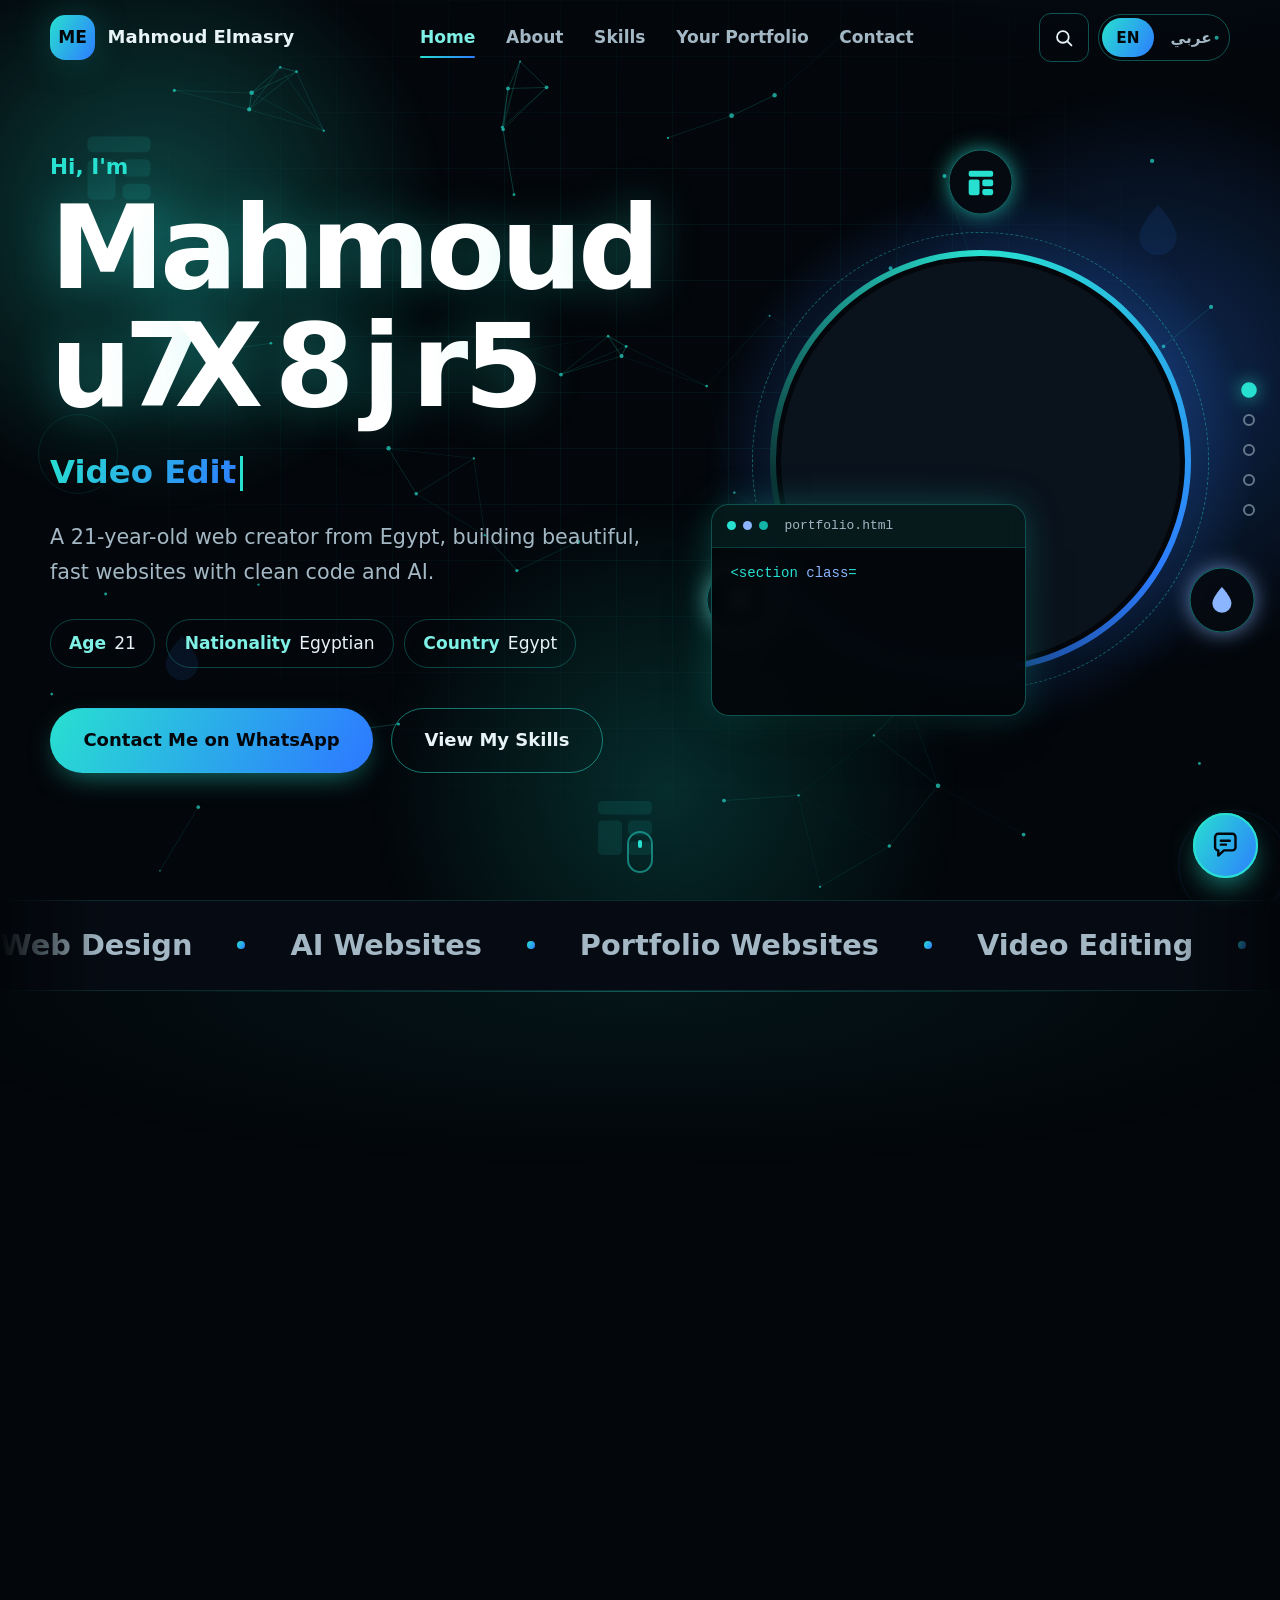
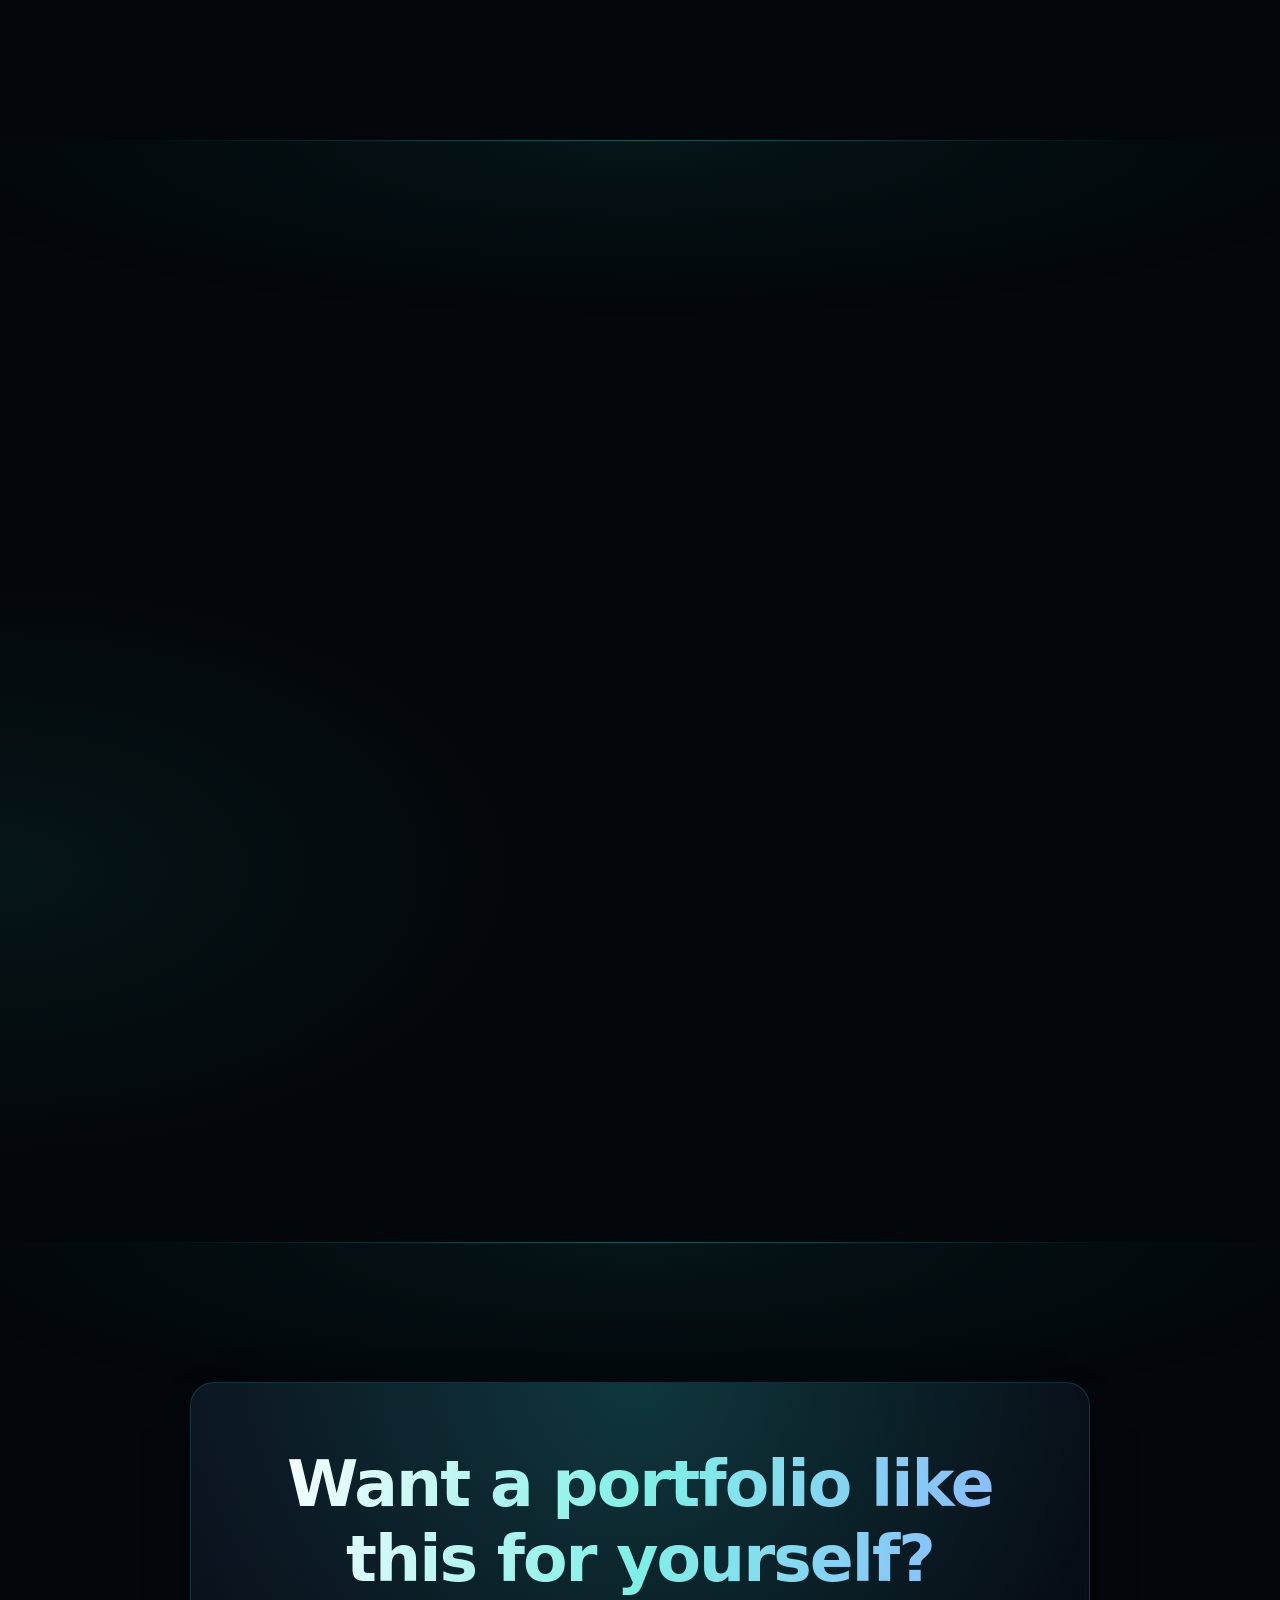
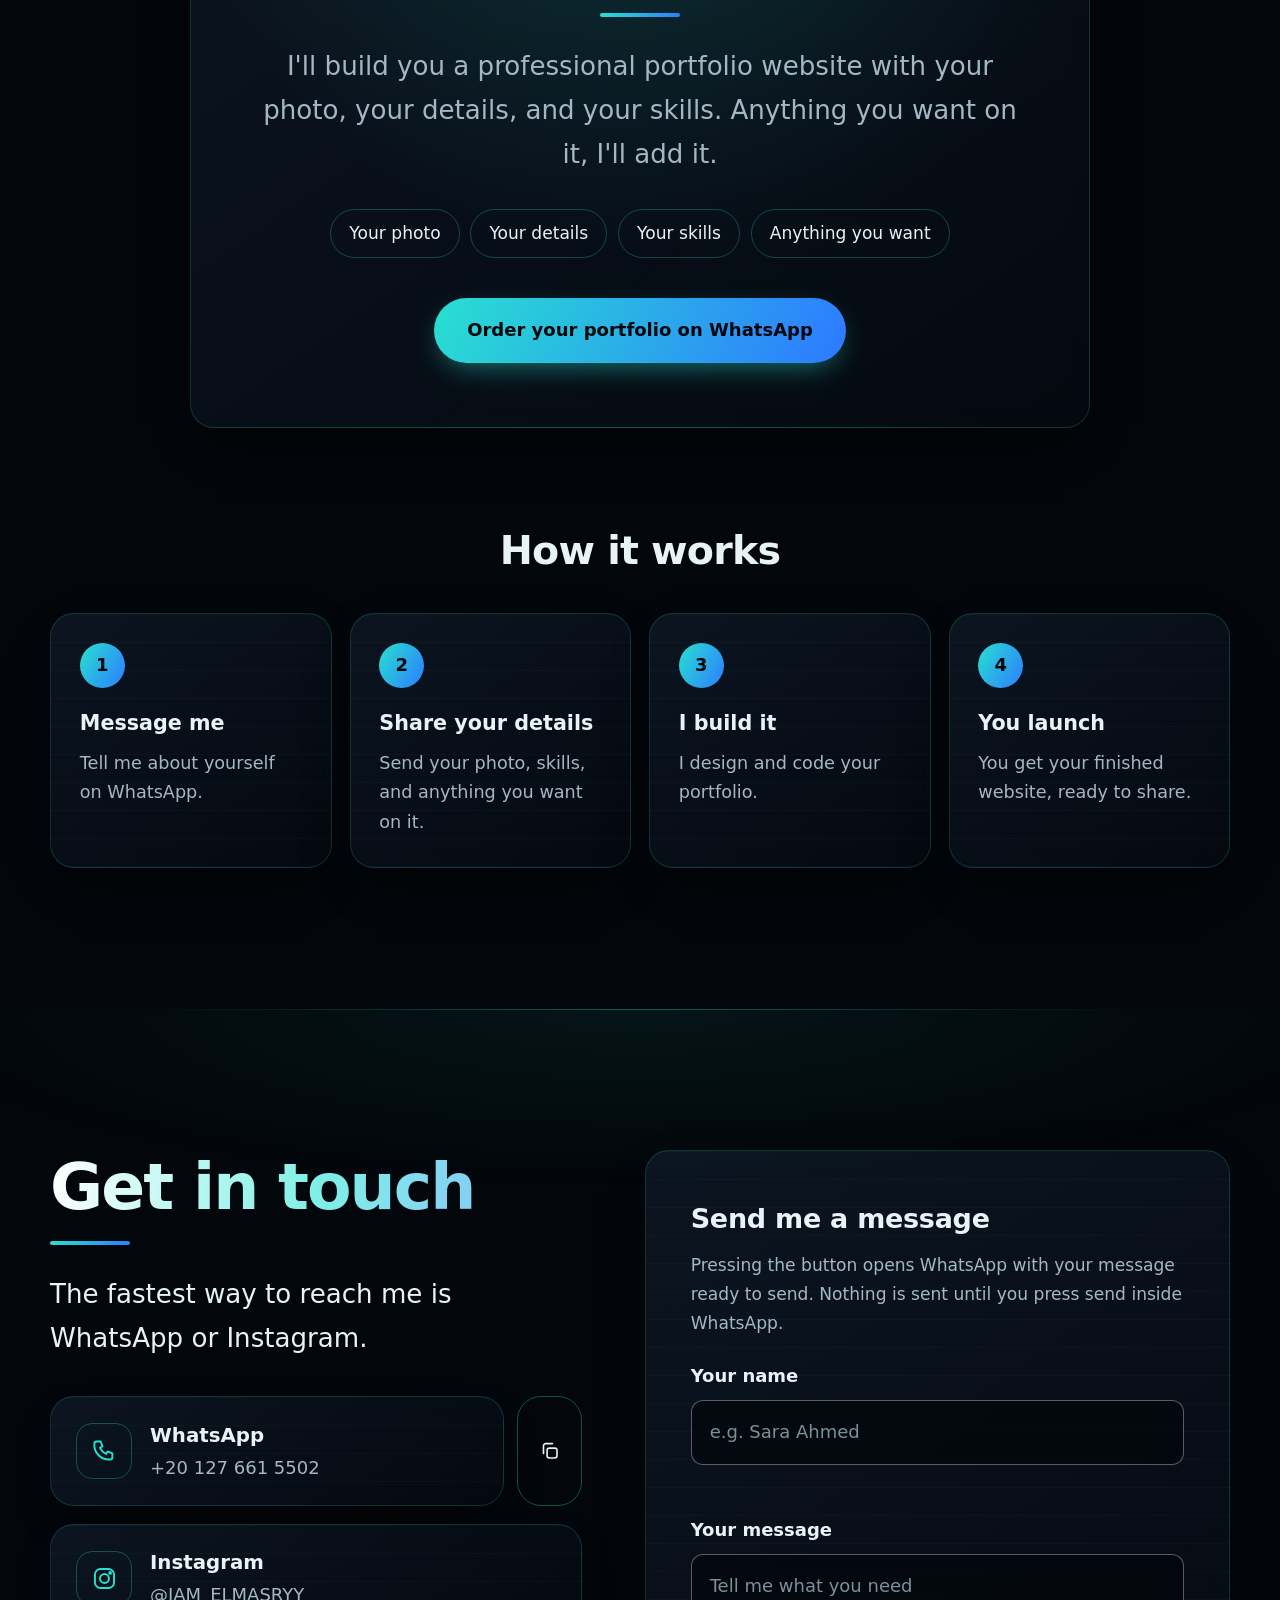
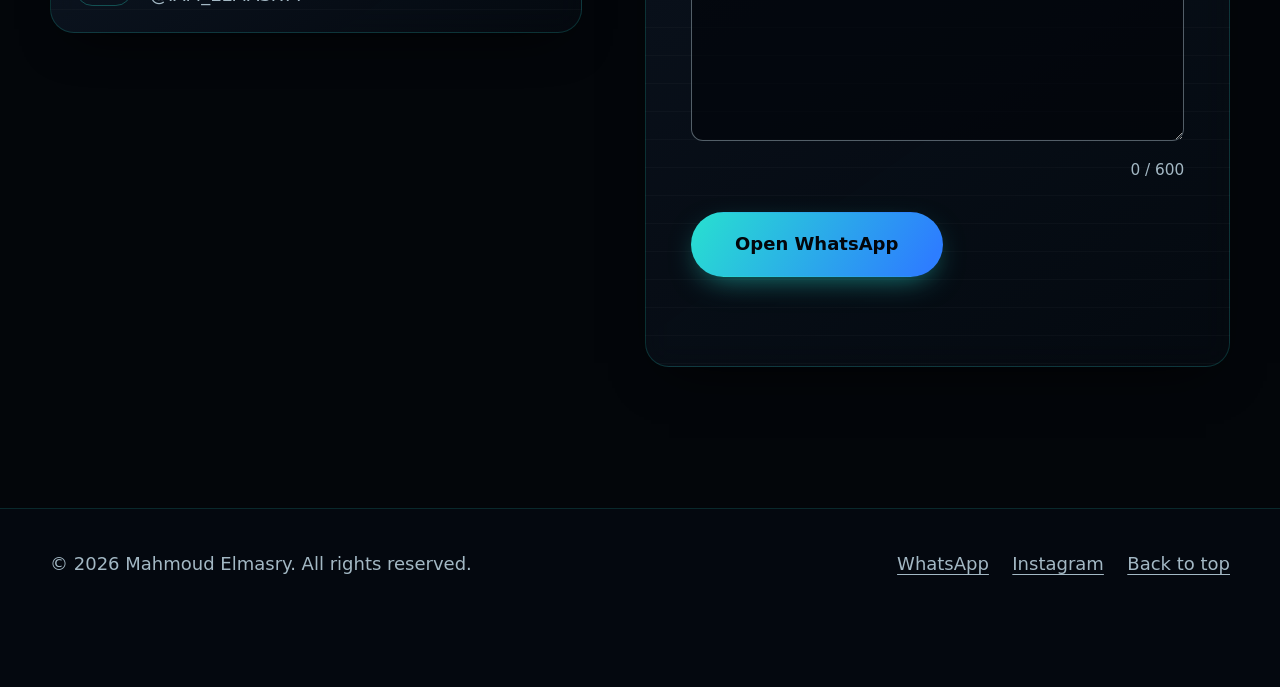
<file: index.html>
<!DOCTYPE html>
<html lang="en" dir="ltr">



<head>

  <meta name="google-site-verification" content="onakbs1eyTqIEJh24VBj9fTU-MQ0Ikkr8mBkpAYSVaM" />

  <!-- ============================================================
       HEAD: information for the browser and for link previews.
       Nothing here is shown on the page itself.
       ============================================================ -->
  <meta charset="UTF-8">
  <meta name="viewport" content="width=device-width, initial-scale=1">

  <title>Mahmoud Elmasry | Web Creator from Egypt</title>
  <meta name="description" content="Mahmoud Elmasry, 21, from Egypt. I build beautiful websites with HTML, CSS, JavaScript and AI, and I create professional portfolio websites for other people.">
  <meta name="theme-color" content="#03060a">

  <!-- Link preview (WhatsApp, Instagram, etc.). A preview IMAGE needs the site to be online first. -->
  <meta property="og:type" content="website">
  <meta property="og:title" content="Mahmoud Elmasry | Web Creator from Egypt">
  <meta property="og:description" content="I build beautiful websites and professional portfolio websites for other people.">
  <meta name="twitter:card" content="summary">

  <!-- Tiny built-in icon (so there is no missing favicon error) -->
  <link rel="icon" href="data:image/svg+xml,%3Csvg xmlns='http://www.w3.org/2000/svg' viewBox='0 0 64 64'%3E%3Crect width='64' height='64' rx='14' fill='%2303060a'/%3E%3Ctext x='32' y='43' font-size='30' text-anchor='middle' fill='%2328e0d0' font-family='Arial' font-weight='700'%3EME%3C/text%3E%3C/svg%3E">

  <link rel="stylesheet" href="style.css">

  <!-- If JavaScript is off, show everything normally instead of a blank page -->
  <noscript>
    <style>
      .reveal { opacity: 1 !important; translate: none !important; filter: none !important; }
      .loader { display: none !important; }
    </style>
  </noscript>
</head>

<body id="top">

  <!-- ============================================================
       SHAPE LIBRARY: the three icon shapes (structure, drop, bolt).
       They are drawn once here and reused with <use>. Shapes only, no letters.
       ============================================================ -->
  <svg width="0" height="0" style="position:absolute" aria-hidden="true" focusable="false">
    <!-- Structure: blocks of a page layout -->
    <symbol id="shape-structure" viewBox="0 0 48 48">
      <rect x="6" y="6" width="36" height="9" rx="3"/>
      <rect x="6" y="19" width="16" height="23" rx="3"/>
      <rect x="26" y="19" width="16" height="10" rx="3"/>
      <rect x="26" y="33" width="16" height="9" rx="3"/>
    </symbol>
    <!-- Drop: a drop of color -->
    <symbol id="shape-drop" viewBox="0 0 48 48">
      <path d="M24 5C24 5 10 20 10 29a14 14 0 0 0 28 0C38 20 24 5 24 5z"/>
    </symbol>
    <!-- Bolt: a spark of energy -->
    <symbol id="shape-bolt" viewBox="0 0 48 48">
      <path d="M27 4 12 27h10l-3 17 17-25H26z"/>
    </symbol>
  </svg>

  <!-- Skip link: lets keyboard users jump straight to the main content -->
  <a class="skip-link" href="#main" data-i18n="skip">Skip to main content</a>

  <!-- ============================================================
       PAGE LOADER (hidden by script.js)
       ============================================================ -->
  <div class="loader" id="loader" aria-hidden="true">
    <!-- Soft glowing light behind everything -->
    <span class="loader-glow lg1"></span>
    <span class="loader-glow lg2"></span>

    <div class="loader-mark">
      <!-- Glowing orb: two spinning rings, three shapes orbiting, and your initials -->
      <div class="loader-orb">
        <span class="loader-ring"></span>
        <span class="loader-ring loader-ring-2"></span>
        <div class="loader-orbit">
          <span class="lo lo1"><svg viewBox="0 0 48 48"><use href="#shape-structure"/></svg></span>
          <span class="lo lo2"><svg viewBox="0 0 48 48"><use href="#shape-drop"/></svg></span>
          <span class="lo lo3"><svg viewBox="0 0 48 48"><use href="#shape-bolt"/></svg></span>
        </div>
        <span class="loader-letters">R.</span>
      </div>
      <span class="loader-bar"><span class="loader-bar-fill"></span></span>
      <span class="loader-percent" id="loader-percent">0%</span>
    </div>
  </div>

  <!-- Top progress bar, custom cursor, floating background shapes -->
  <div class="scroll-progress" id="scroll-progress" aria-hidden="true"></div>
  <div class="cursor-ring" id="cursor-ring" aria-hidden="true"></div>
  <div class="cursor-dot" id="cursor-dot" aria-hidden="true"></div>

  <!-- Background shapes that drift at different speeds while you scroll (depth effect) -->
  <div class="bg-shapes" id="bg-shapes" aria-hidden="true">
    <span class="bg-shape" style="--depth:0.12; --x:6%;  --y:14%; --size:84px;  --d:0s"><svg viewBox="0 0 48 48"><use href="#shape-structure"/></svg></span>
    <span class="bg-shape" style="--depth:0.30; --x:88%; --y:22%; --size:64px;  --d:-3s"><svg viewBox="0 0 48 48"><use href="#shape-drop"/></svg></span>
    <span class="bg-shape" style="--depth:0.20; --x:78%; --y:62%; --size:96px;  --d:-6s"><svg viewBox="0 0 48 48"><use href="#shape-bolt"/></svg></span>
    <span class="bg-shape" style="--depth:0.40; --x:12%; --y:70%; --size:56px;  --d:-2s"><svg viewBox="0 0 48 48"><use href="#shape-drop"/></svg></span>
    <span class="bg-shape" style="--depth:0.16; --x:46%; --y:88%; --size:72px;  --d:-8s"><svg viewBox="0 0 48 48"><use href="#shape-structure"/></svg></span>
    <span class="bg-shape bg-ring" style="--depth:0.25; --x:92%; --y:90%; --size:110px; --d:-4s"></span>
    <span class="bg-shape bg-ring" style="--depth:0.10; --x:3%;  --y:46%; --size:80px;  --d:-7s"></span>
  </div>

  <!-- ============================================================
       HEADER: logo, menu, quick-menu button, language switch
       ============================================================ -->
  <header class="site-header" id="site-header">
    <nav class="nav container" data-i18n-attr="aria-label:aria.nav" aria-label="Main navigation">

      <a class="logo" href="#home" data-i18n-attr="aria-label:aria.logo" aria-label="Mahmoud Elmasry, go to top">
        <span class="logo-badge">ME</span>
        <span class="logo-text" data-i18n="hero.name">Mahmoud Elmasry</span>
      </a>

      <!-- Menu links (each href matches a section id below) -->
      <ul class="nav-menu" id="nav-menu">
        <li><a class="nav-link" href="#home" data-i18n="nav.home">Home</a></li>
        <li><a class="nav-link" href="#about" data-i18n="nav.about">About</a></li>
        <li><a class="nav-link" href="#skills" data-i18n="nav.skills">Skills</a></li>
        <li><a class="nav-link" href="#services" data-i18n="nav.services">Your Portfolio</a></li>
        <li><a class="nav-link" href="#contact" data-i18n="nav.contact">Contact</a></li>
      </ul>

      <div class="nav-actions">
        <!-- Quick menu (also opens with Ctrl+K or Cmd+K) -->
        <button class="icon-btn" id="palette-open" type="button" aria-haspopup="dialog"
                data-i18n-attr="aria-label:aria.palette" aria-label="Open quick menu">
          <svg viewBox="0 0 24 24" fill="none" stroke="currentColor" stroke-width="2" stroke-linecap="round" aria-hidden="true">
            <circle cx="11" cy="11" r="6.5"/><path d="M16 16l4.5 4.5"/>
          </svg>
        </button>

        <!-- Language switch: English or Arabic -->
        <div class="lang-switch" role="group" data-i18n-attr="aria-label:aria.lang" aria-label="Language">
          <button class="lang-btn is-active" type="button" data-lang="en" lang="en" aria-pressed="true">EN</button>
          <button class="lang-btn" type="button" data-lang="ar" lang="ar" aria-pressed="false">عربي</button>
        </div>

        <!-- Hamburger (mobile only) -->
        <button class="nav-toggle" id="nav-toggle" type="button"
                aria-expanded="false" aria-controls="nav-menu" aria-label="Open menu">
          <span class="nav-toggle-bar"></span>
          <span class="nav-toggle-bar"></span>
          <span class="nav-toggle-bar"></span>
        </button>
      </div>
    </nav>
  </header>

  <!-- Side dots: one dot per section (desktop only) -->
  <nav class="dots" id="dots" data-i18n-attr="aria-label:aria.dots" aria-label="Page sections">
    <ul>
      <li><a class="dot" href="#home"><span class="dot-label" data-i18n="nav.home">Home</span></a></li>
      <li><a class="dot" href="#about"><span class="dot-label" data-i18n="nav.about">About</span></a></li>
      <li><a class="dot" href="#skills"><span class="dot-label" data-i18n="nav.skills">Skills</span></a></li>
      <li><a class="dot" href="#services"><span class="dot-label" data-i18n="nav.services">Your Portfolio</span></a></li>
      <li><a class="dot" href="#contact"><span class="dot-label" data-i18n="nav.contact">Contact</span></a></li>
    </ul>
  </nav>

  <main id="main">

    <!-- ============================================================
         HERO: photo + name + intro + code window
         ============================================================ -->
    <section class="hero spot" id="home" aria-labelledby="hero-name">

      <div class="hero-bg" aria-hidden="true">
        <span class="blob blob-1"></span>
        <span class="blob blob-2"></span>
        <span class="blob blob-3"></span>
        <canvas class="hero-canvas" id="hero-canvas"></canvas>
      </div>

      <div class="container hero-grid">

        <!-- Text side -->
        <div class="hero-text">
          <p class="hero-hello reveal" data-i18n="hero.hello">Hi, I'm</p>
          <h1 class="hero-name" id="hero-name" data-i18n="hero.name">Mahmoud Elmasry</h1>

          <!-- Typing effect: the visible text is filled in by script.js -->
          <p class="hero-role reveal" style="--i:1">
            <span class="sr-only" data-i18n="hero.rolesSr">Video editor, AI website builder, web developer, portfolio designer.</span>
            <span aria-hidden="true"><span class="typing-text" id="typing-text">Video Editor</span><span class="typing-caret"></span></span>
          </p>

          <p class="hero-intro reveal" style="--i:2" data-i18n="hero.intro">
            A 21-year-old web creator from Egypt, building beautiful, fast websites with clean code and AI.
          </p>

          <ul class="hero-facts reveal" style="--i:3" data-i18n-attr="aria-label:aria.facts" aria-label="Quick facts">
            <li class="chip"><strong data-i18n="fact.age">Age</strong> <span>21</span></li>
            <li class="chip"><strong data-i18n="fact.nationality">Nationality</strong> <span data-i18n="fact.nationalityVal">Egyptian</span></li>
            <li class="chip"><strong data-i18n="fact.country">Country</strong> <span data-i18n="fact.countryVal">Egypt</span></li>
          </ul>

          <div class="hero-actions reveal" style="--i:4">
            <a class="btn btn-primary magnetic" data-wa data-wa-key="msg.default"
               href="https://wa.me/201276615502?text=Hi%20Mahmoud%2C%20I%20saw%20your%20portfolio."
               target="_blank" rel="noopener noreferrer">
              <span class="btn-label" data-i18n="hero.ctaWhatsApp">Contact Me on WhatsApp</span>
            </a>
            <a class="btn btn-ghost magnetic" href="#skills">
              <span class="btn-label" data-i18n="hero.ctaSkills">View My Skills</span>
            </a>
          </div>
        </div>

        <!-- Photo side -->
        <div class="hero-photo reveal" style="--i:2">
          <div class="photo-tilt" id="photo-tilt">
            <div class="photo-glow" aria-hidden="true"></div>

            <!-- Three icon shapes orbit around the photo (shapes only, no letters) -->
            <div class="orbit" aria-hidden="true">
              <span class="orbit-item o1"><svg class="orbit-shape" viewBox="0 0 48 48"><use href="#shape-structure"/></svg></span>
              <span class="orbit-item o2"><svg class="orbit-shape" viewBox="0 0 48 48"><use href="#shape-drop"/></svg></span>
              <span class="orbit-item o3"><svg class="orbit-shape" viewBox="0 0 48 48"><use href="#shape-bolt"/></svg></span>
            </div>

            <div class="photo-frame" id="photo-frame">
              <!-- Put your picture in this folder and name it photo.jpg.
                   If it is missing, onerror shows the "ME" placeholder. -->
              <img class="photo-img" id="profile-photo"
                   src="photo.jpg" alt="Portrait of Mahmoud Elmasry" data-i18n-attr="alt:photo.alt"
                   width="480" height="480" loading="eager" decoding="async"
                   onerror="this.closest('.photo-frame').classList.add('photo-missing')">
              <div class="photo-fallback" aria-hidden="true"><span>ME</span></div>
            </div>
          </div>

          <!-- Decorative code window: script.js types code, then the preview appears -->
          <div class="code-window" aria-hidden="true">
            <div class="code-bar">
              <span class="cb-dot"></span><span class="cb-dot"></span><span class="cb-dot"></span>
              <span class="code-file">portfolio.html</span>
            </div>
            <pre class="code-pre"><code id="code-typing">&lt;section class="hero"&gt;
  &lt;h1&gt;Hello, world&lt;/h1&gt;
&lt;/section&gt;</code></pre>
            <div class="code-preview" id="code-preview">
              <span class="pv-avatar"></span>
              <span class="pv-lines"><span class="pv-line pv-l1"></span><span class="pv-line pv-l2"></span></span>
              <span class="pv-btn"></span>
            </div>
          </div>
        </div>

      </div>

      <a class="scroll-hint" href="#about" data-i18n-attr="aria-label:aria.scrollHint" aria-label="Scroll to the About section">
        <span class="scroll-hint-dot"></span>
      </a>
    </section>

    <!-- ============================================================
         MARQUEE: endlessly scrolling keywords
         ============================================================ -->
    <section class="marquee" data-i18n-attr="aria-label:aria.marquee" aria-label="Skill keywords">
      <div class="marquee-track">
        <ul class="marquee-group">
          <li data-i18n="mq.1">Web Design</li><li data-i18n="mq.2">AI Websites</li><li data-i18n="mq.3">Portfolio Websites</li><li data-i18n="mq.4">Video Editing</li><li data-i18n="mq.5">Clean Code</li><li data-i18n="mq.6">English</li>
        </ul>
        <!-- Exact copy so the loop looks seamless (hidden from screen readers) -->
        <ul class="marquee-group" aria-hidden="true">
          <li data-i18n="mq.1">Web Design</li><li data-i18n="mq.2">AI Websites</li><li data-i18n="mq.3">Portfolio Websites</li><li data-i18n="mq.4">Video Editing</li><li data-i18n="mq.5">Clean Code</li><li data-i18n="mq.6">English</li>
        </ul>
      </div>
    </section>

    <!-- ============================================================
         ABOUT
         ============================================================ -->
    <section class="section" id="about" aria-labelledby="about-title">
      <div class="container about-grid">

        <div class="about-copy">
          <h2 class="section-title reveal" id="about-title" data-i18n="about.title">About me</h2>
          <p class="lead reveal" style="--i:1" data-i18n="about.lead">
            I'm Mahmoud, a 21-year-old web creator from Egypt. I combine clean HTML, CSS, and JavaScript with AI tools to build websites that look polished and feel alive.
          </p>
          <p class="reveal" style="--i:2" data-i18n="about.p2">
            I also edit videos, and I help other people launch a personal portfolio website of their own.
          </p>
        </div>

        <div class="about-side">
          <div class="stats">
            <div class="stat glass reveal" style="--i:1">
              <span class="stat-number" data-count="21">21</span>
              <span class="stat-label" data-i18n="about.years">Years old</span>
            </div>
            <div class="stat glass reveal" style="--i:2">
              <span class="stat-number" data-count="5">5</span>
              <span class="stat-label" data-i18n="about.skillsCount">Core skills</span>
            </div>
          </div>

          <dl class="facts glass reveal" style="--i:3">
            <div class="fact"><dt data-i18n="fact.name">Name</dt><dd data-i18n="hero.name">Mahmoud Elmasry</dd></div>
            <div class="fact"><dt data-i18n="fact.age">Age</dt><dd>21</dd></div>
            <div class="fact"><dt data-i18n="fact.country">Country</dt><dd data-i18n="fact.countryVal">Egypt</dd></div>
            <div class="fact"><dt data-i18n="fact.languages">Languages</dt><dd data-i18n="fact.languagesVal">Arabic, English</dd></div>
          </dl>
        </div>

      </div>
    </section>

    <!-- ============================================================
         SKILLS: 5 cards in a bento grid
         ============================================================ -->
    <section class="section" id="skills" aria-labelledby="skills-title">
      <div class="container">
        <h2 class="section-title reveal" id="skills-title" data-i18n="skills.title">What I can do</h2>

        <ul class="skills-grid">

          <li class="skill-card glass tilt spot reveal skill-feature" style="--i:0">
            <span class="card-glare" aria-hidden="true"></span>
            <span class="skill-icon" aria-hidden="true">
              <svg viewBox="0 0 24 24" fill="none" stroke="currentColor" stroke-width="1.7" stroke-linecap="round" stroke-linejoin="round">
                <rect x="3" y="4" width="18" height="14" rx="2.5"/><path d="M3 8.5h18"/>
                <path d="M12 11.2l.9 1.9 1.9.9-1.9.9-.9 1.9-.9-1.9-1.9-.9 1.9-.9z"/>
              </svg>
            </span>
            <h3 data-i18n="s1.title">Visually beautiful websites with AI</h3>
            <p data-i18n="s1.text">I use AI tools to design and build websites that look modern, feel smooth, and work on every screen.</p>
          </li>

          <li class="skill-card glass tilt spot reveal" style="--i:1">
            <span class="card-glare" aria-hidden="true"></span>
            <span class="skill-icon" aria-hidden="true">
              <svg viewBox="0 0 24 24" fill="none" stroke="currentColor" stroke-width="1.7" stroke-linecap="round" stroke-linejoin="round">
                <path d="M8 7l-5 5 5 5"/><path d="M16 7l5 5-5 5"/><path d="M13.5 5l-3 14"/>
              </svg>
            </span>
            <h3 data-i18n="s2.title">HTML, CSS &amp; JavaScript</h3>
            <p data-i18n="s2.text">Clean, readable code for layouts, animations, and interactive features.</p>
          </li>

          <li class="skill-card glass tilt spot reveal" style="--i:2">
            <span class="card-glare" aria-hidden="true"></span>
            <span class="skill-icon" aria-hidden="true">
              <svg viewBox="0 0 24 24" fill="none" stroke="currentColor" stroke-width="1.7" stroke-linecap="round" stroke-linejoin="round">
                <rect x="3" y="3.5" width="18" height="17" rx="2.5"/><circle cx="12" cy="10" r="2.6"/>
                <path d="M6.8 18c.9-2.4 2.8-3.6 5.2-3.6s4.3 1.2 5.2 3.6"/>
              </svg>
            </span>
            <h3 data-i18n="s3.title">Portfolio websites for other people</h3>
            <p data-i18n="s3.text">I build a personal portfolio website that shows you off, tailored to your skills and style.</p>
          </li>

          <li class="skill-card glass tilt spot reveal" style="--i:3">
            <span class="card-glare" aria-hidden="true"></span>
            <span class="skill-icon" aria-hidden="true">
              <svg viewBox="0 0 24 24" fill="none" stroke="currentColor" stroke-width="1.7" stroke-linecap="round" stroke-linejoin="round">
                <rect x="3" y="4" width="18" height="16" rx="2.5"/><path d="M7.5 4v16M16.5 4v16"/>
                <path d="M3 9h4.5M3 15h4.5M16.5 9H21M16.5 15H21"/>
              </svg>
            </span>
            <h3 data-i18n="s4.title">Video editing</h3>
            <p data-i18n="s4.text">Intermediate level. I cut and shape clips into clear, good-looking videos.</p>
          </li>

          <li class="skill-card glass tilt spot reveal" style="--i:4">
            <span class="card-glare" aria-hidden="true"></span>
            <span class="skill-icon" aria-hidden="true">
              <svg viewBox="0 0 24 24" fill="none" stroke="currentColor" stroke-width="1.7" stroke-linecap="round" stroke-linejoin="round">
                <path d="M4 5.5A2.5 2.5 0 0 1 6.5 3h11A2.5 2.5 0 0 1 20 5.5v8a2.5 2.5 0 0 1-2.5 2.5H11l-4.5 4v-4h0A2.5 2.5 0 0 1 4 13.5z"/>
                <path d="M8.5 8.5h7M8.5 11.5h4"/>
              </svg>
            </span>
            <h3 data-i18n="s5.title">Fluent, confident English</h3>
            <p data-i18n="s5.text">I speak English clearly and confidently, so working together is easy.</p>
          </li>

        </ul>
      </div>
    </section>

    <!-- ============================================================
         SERVICES: the portfolio I build for other people + how it works
         ============================================================ -->
    <section class="section" id="services" aria-labelledby="services-title">
      <div class="container">

        <div class="services-box glass spot reveal">
          <h2 class="section-title" id="services-title" data-i18n="svc.title">Want a portfolio like this for yourself?</h2>
          <p class="lead" data-i18n="svc.lead">I'll build you a professional portfolio website with your photo, your details, and your skills. Anything you want on it, I'll add it.</p>

          <ul class="services-list">
            <li class="chip" data-i18n="svc.c1">Your photo</li>
            <li class="chip" data-i18n="svc.c2">Your details</li>
            <li class="chip" data-i18n="svc.c3">Your skills</li>
            <li class="chip" data-i18n="svc.c4">Anything you want</li>
          </ul>

          <a class="btn btn-primary magnetic" data-wa data-wa-key="msg.order"
             href="https://wa.me/201276615502?text=Hi%20Mahmoud%2C%20I'd%20like%20a%20portfolio%20website%20like%20yours."
             target="_blank" rel="noopener noreferrer">
            <span class="btn-label" data-i18n="svc.cta">Order your portfolio on WhatsApp</span>
          </a>
        </div>

        <!-- How it works: a real sequence, so numbers make sense here -->
        <h3 class="steps-title reveal" data-i18n="steps.title">How it works</h3>
        <ol class="steps">
          <li class="step glass reveal" style="--i:0">
            <span class="step-num" aria-hidden="true">1</span>
            <h4 data-i18n="step1.title">Message me</h4>
            <p data-i18n="step1.text">Tell me about yourself on WhatsApp.</p>
          </li>
          <li class="step glass reveal" style="--i:1">
            <span class="step-num" aria-hidden="true">2</span>
            <h4 data-i18n="step2.title">Share your details</h4>
            <p data-i18n="step2.text">Send your photo, skills, and anything you want on it.</p>
          </li>
          <li class="step glass reveal" style="--i:2">
            <span class="step-num" aria-hidden="true">3</span>
            <h4 data-i18n="step3.title">I build it</h4>
            <p data-i18n="step3.text">I design and code your portfolio.</p>
          </li>
          <li class="step glass reveal" style="--i:3">
            <span class="step-num" aria-hidden="true">4</span>
            <h4 data-i18n="step4.title">You launch</h4>
            <p data-i18n="step4.text">You get your finished website, ready to share.</p>
          </li>
        </ol>

      </div>
    </section>

    <!-- ============================================================
         CONTACT
         ============================================================ -->
    <section class="section" id="contact" aria-labelledby="contact-title">
      <div class="container contact-grid">

        <div class="contact-info">
          <h2 class="section-title reveal" id="contact-title" data-i18n="contact.title">Get in touch</h2>
          <p class="lead reveal" style="--i:1" data-i18n="contact.lead">The fastest way to reach me is WhatsApp or Instagram.</p>

          <ul class="contact-links">
            <li class="contact-row reveal" style="--i:2">
              <a class="contact-card glass spot" data-wa data-wa-key="msg.default"
                 href="https://wa.me/201276615502?text=Hi%20Mahmoud%2C%20I%20saw%20your%20portfolio."
                 target="_blank" rel="noopener noreferrer">
                <span class="contact-icon" aria-hidden="true">
                  <svg viewBox="0 0 24 24" fill="none" stroke="currentColor" stroke-width="1.7" stroke-linecap="round" stroke-linejoin="round">
                    <path d="M5 4h3.5l1.7 4.2-2.2 1.4a11 11 0 0 0 5.4 5.4l1.4-2.2L19 14.5V18a2 2 0 0 1-2 2A13 13 0 0 1 3 6a2 2 0 0 1 2-2z"/>
                  </svg>
                </span>
                <span class="contact-text">
                  <strong data-i18n="contact.whatsapp">WhatsApp</strong>
                  <span class="phone-number" dir="ltr" data-phone-display>+20 127 661 5502</span>
                </span>
              </a>
              <!-- Copies the number to the clipboard -->
              <button class="icon-btn copy-btn" id="copy-number" type="button" data-i18n-attr="aria-label:contact.copy" aria-label="Copy phone number">
                <svg viewBox="0 0 24 24" fill="none" stroke="currentColor" stroke-width="1.8" stroke-linecap="round" stroke-linejoin="round" aria-hidden="true">
                  <rect x="9" y="9" width="11" height="11" rx="2.5"/><path d="M5 15V6.5A2.5 2.5 0 0 1 7.5 4H15"/>
                </svg>
              </button>
            </li>
            <li class="contact-row reveal" style="--i:3">
              <a class="contact-card glass spot" data-ig href="https://instagram.com/IAM_ELMASRYY"
                 target="_blank" rel="noopener noreferrer">
                <span class="contact-icon" aria-hidden="true">
                  <svg viewBox="0 0 24 24" fill="none" stroke="currentColor" stroke-width="1.7" stroke-linecap="round" stroke-linejoin="round">
                    <rect x="3.5" y="3.5" width="17" height="17" rx="5"/><circle cx="12" cy="12" r="4"/>
                    <circle cx="17" cy="7" r=".8" fill="currentColor"/>
                  </svg>
                </span>
                <span class="contact-text">
                  <strong data-i18n="contact.instagram">Instagram</strong>
                  <span dir="ltr" data-ig-display>@IAM_ELMASRYY</span>
                </span>
              </a>
            </li>
          </ul>
        </div>

        <!-- CONTACT FORM: validated by script.js, then opens WhatsApp -->
        <form class="contact-form glass reveal" id="contact-form" novalidate style="--i:2" aria-labelledby="form-title">
          <h3 id="form-title" data-i18n="form.title">Send me a message</h3>
          <p class="form-note" data-i18n="form.note">Pressing the button opens WhatsApp with your message ready to send. Nothing is sent until you press send inside WhatsApp.</p>

          <div class="field">
            <label for="contact-name" data-i18n="form.name">Your name</label>
            <input type="text" id="contact-name" name="name" maxlength="60" autocomplete="name" required
                   aria-describedby="name-error" placeholder="e.g. Sara Ahmed" data-i18n-attr="placeholder:form.namePh">
            <p class="field-error" id="name-error" role="alert"></p>
          </div>

          <div class="field">
            <label for="contact-message" data-i18n="form.msg">Your message</label>
            <textarea id="contact-message" name="message" rows="5" maxlength="600" required
                      aria-describedby="message-error message-count"
                      placeholder="Tell me what you need" data-i18n-attr="placeholder:form.msgPh"></textarea>
            <div class="field-meta">
              <p class="field-error" id="message-error" role="alert"></p>
              <p class="field-count" id="message-count" dir="ltr">0 / 600</p>
            </div>
          </div>

          <button class="btn btn-primary magnetic" type="submit" id="submit-btn">
            <span class="btn-spinner" aria-hidden="true"></span>
            <span class="btn-label" id="submit-label" data-i18n="form.btn">Open WhatsApp</span>
          </button>

          <p class="form-status" id="form-status" role="status" aria-live="polite"></p>
        </form>

      </div>
    </section>

  </main>

  <!-- ============================================================
       FOOTER
       ============================================================ -->
  <footer class="site-footer">
    <div class="container footer-inner">
      <p>&copy; <span id="year">2026</span> <span data-i18n="hero.name">Mahmoud Elmasry</span>. <span data-i18n="footer.rights">All rights reserved.</span></p>

      <ul class="footer-links" data-i18n-attr="aria-label:aria.social" aria-label="Social links">
        <li><a data-wa data-wa-key="msg.default" href="https://wa.me/201276615502" target="_blank" rel="noopener noreferrer" data-i18n="contact.whatsapp">WhatsApp</a></li>
        <li><a data-ig href="https://instagram.com/IAM_ELMASRYY" target="_blank" rel="noopener noreferrer" data-i18n="contact.instagram">Instagram</a></li>
        <li><a href="#top" data-i18n="footer.top">Back to top</a></li>
      </ul>
    </div>
  </footer>

  <!-- ============================================================
       FLOATING BUTTONS: WhatsApp (always reachable) + back to top
       ============================================================ -->
  <a class="fab" id="fab" data-wa data-wa-key="msg.default"
     href="https://wa.me/201276615502?text=Hi%20Mahmoud%2C%20I%20saw%20your%20portfolio."
     target="_blank" rel="noopener noreferrer" data-i18n-attr="aria-label:fab.wa" aria-label="Chat on WhatsApp">
    <svg viewBox="0 0 24 24" fill="none" stroke="currentColor" stroke-width="1.9" stroke-linecap="round" stroke-linejoin="round" aria-hidden="true">
      <path d="M4 5.5A2.5 2.5 0 0 1 6.5 3h11A2.5 2.5 0 0 1 20 5.5v8a2.5 2.5 0 0 1-2.5 2.5H11l-4.5 4v-4h0A2.5 2.5 0 0 1 4 13.5z"/>
      <path d="M8.5 8.5h7M8.5 11.5h4"/>
    </svg>
  </a>

  <a class="to-top" id="to-top" href="#top" data-i18n-attr="aria-label:ui.top" aria-label="Back to top">
    <svg class="to-top-ring" viewBox="0 0 48 48" aria-hidden="true">
      <circle class="to-top-track" cx="24" cy="24" r="21"/>
      <circle class="to-top-progress" cx="24" cy="24" r="21"/>
    </svg>
    <svg class="to-top-arrow" viewBox="0 0 24 24" fill="none" stroke="currentColor" stroke-width="2" stroke-linecap="round" stroke-linejoin="round" aria-hidden="true">
      <path d="M12 19V6M6 11l6-6 6 6"/>
    </svg>
  </a>

  <!-- Small message that appears after copying the number -->
  <div class="toast" id="toast" role="status" aria-live="polite"></div>

  <!-- ============================================================
       QUICK MENU (Ctrl+K): jump to sections or run actions
       ============================================================ -->
  <div class="palette" id="palette" role="dialog" aria-modal="true" aria-labelledby="palette-title" hidden>
    <div class="palette-backdrop" data-close></div>
    <div class="palette-panel glass">
      <h2 class="sr-only" id="palette-title" data-i18n="palette.title">Quick menu</h2>
      <input class="palette-input" id="palette-input" type="text" autocomplete="off" spellcheck="false"
             role="combobox" aria-expanded="true" aria-controls="palette-list" aria-autocomplete="list"
             placeholder="Type to search..." data-i18n-attr="placeholder:palette.ph;aria-label:palette.title">
      <ul class="palette-list" id="palette-list" role="listbox"></ul>
      <p class="palette-empty" id="palette-empty" hidden data-i18n="palette.empty">No matches found.</p>
      <p class="palette-hint" data-i18n="palette.hint">Use the arrow keys and Enter. Press Esc to close.</p>
    </div>
  </div>

  <script src="script.js"></script>
</body>
</html>
</file>
<file: style.css>
/* ==========================================================================
   MAHMOUD ELMASRY PORTFOLIO - style.css (version 2)
   Palette: black, turquoise, blue.
   Works left-to-right (English) AND right-to-left (Arabic): the file uses
   "logical" properties (inline-start / inline-end) instead of left / right.
   Sections: 1 Variables | 2 Base | 3 Layout | 4 Components | 5 Header
             6 Hero | 7 Marquee | 8 About | 9 Skills
             11 Services | 12 Contact | 13 Footer | 14 Effects and floating UI
             15 Animations | 16 Responsive | 17 Arabic tweaks | 18 Reduced motion
   ========================================================================== */

/* ==========================================================================
   1. VARIABLES - change a color here and it changes everywhere
   ========================================================================== */
:root {
  /* Black (backgrounds) */
  --black: #03060a;
  --ink-900: #060b12;
  --ink-800: #0a121c;
  --ink-700: #101b29;

  /* Turquoise (main accent) */
  --turquoise: #28e0d0;
  --turquoise-300: #7ff0e6;
  --turquoise-600: #12b5a8;

  /* Blue (second accent) */
  --blue: #2d7dff;
  --blue-300: #8bb6ff;
  --blue-600: #1b57d6;

  /* Text */
  --text: #e8f3f7;
  --text-muted: #a3b8c4;

  /* Used only for form error messages so errors are clearly visible */
  --error: #ff9d9d;

  /* Transparent versions */
  --turquoise-a08: rgba(40, 224, 208, 0.08)
  --turquoise-a30: rgba(40, 224, 208, 0.3);
  --blue-a15: rgba(45, 125, 255, 0.15);

  --grad: linear-gradient(120deg, var(--turquoise), var(--blue));

  /* Shape, shadows, motion */
  --r-sm: 12px;
  --r-md: 18px;
  --r-lg: 24px;
  --r-pill: 999px;
  --shadow-card: 0 20px 50px -24px rgba(0, 0, 0, 0.9);
  --shadow-glow: 0 0 40px -6px rgba(40, 224, 208, 0.35);
  --ease: cubic-bezier(0.22, 1, 0.36, 1);
  --gutter: clamp(1.25rem, 4vw, 2.5rem);
  --header-h: 76px;

  /* System fonts only: no downloads, works offline */
  --font: "Segoe UI Variable Display", "Segoe UI", system-ui, -apple-system,
          "Helvetica Neue", Arial, sans-serif;
  --mono: ui-monospace, "SF Mono", Consolas, "Liberation Mono", monospace;
}

/* ==========================================================================
   2. BASE
   ========================================================================== */
*, *::before, *::after { box-sizing: border-box; }

[hidden] { display: none !important; }

html {
  font-size: clamp(16px, 0.3vw + 15px, 18px);   /* text grows a little on big screens */
  scroll-behavior: smooth;
  scroll-padding-top: 84px;
  color-scheme: dark;
  -webkit-text-size-adjust: 100%;
}

body {
  margin: 0;
  font-family: var(--font);
  line-height: 1.7;
  color: var(--text);
  overflow-x: hidden;
  background:
    radial-gradient(1100px 600px at 90% -5%, rgba(45, 125, 255, 0.1), transparent 60%),
    radial-gradient(900px 500px at 0% 45%, rgba(40, 224, 208, 0.07), transparent 60%),
    var(--black);
  background-repeat: no-repeat;
}
body.menu-open, body.palette-open { overflow: hidden; }

img, svg, canvas { display: block; max-width: 100%; }
h1, h2, h3, h4, p, ul, ol, dl, dd { margin: 0; }
ul, ol { padding: 0; list-style: none; }
a { color: inherit; }
button { font: inherit; color: inherit; }

::selection { background: var(--turquoise); color: var(--black); }
:focus-visible { outline: 3px solid var(--turquoise-300); outline-offset: 3px; }

.sr-only {
  position: absolute; width: 1px; height: 1px; margin: -1px; padding: 0;
  overflow: hidden; clip: rect(0 0 0 0); white-space: nowrap; border: 0;
}

.skip-link {
  position: fixed; inset-inline-start: 1rem; top: -5rem; z-index: 4500;
  padding: 0.75rem 1.25rem; border-radius: var(--r-sm);
  background: var(--turquoise); color: var(--black); font-weight: 700; text-decoration: none;
  transition: top 0.2s;
}
.skip-link:focus { top: 1rem; }

/* ==========================================================================
   3. LAYOUT
   ========================================================================== */
.container { width: min(1180px, 100% - 2 * var(--gutter)); margin-inline: auto; }

/* Content sits above the floating background shapes */
main, .site-footer { position: relative; z-index: 1; }

.section { position: relative; padding-block: clamp(5rem, 11vw, 9rem); }

/* Soft divider + glow between sections so the page flows */
.section::before {
  content: ""; position: absolute; top: 0; inset-inline: 12%; height: 1px;
  background: linear-gradient(90deg, transparent, rgba(40, 224, 208, 0.35), transparent);
}
.section::after {
  content: ""; position: absolute; top: 0; inset-inline: 0; height: 180px; pointer-events: none;
  background: radial-gradient(60% 100% at 50% 0, rgba(40, 224, 208, 0.07), transparent);
}

.section-title {
  position: relative; z-index: 1;
  font-size: clamp(2.1rem, 5.4vw, 3.6rem);
  line-height: 1.15; font-weight: 800; letter-spacing: -0.03em;
  margin-bottom: 1.5rem;
  background: linear-gradient(100deg, #fff 0%, var(--turquoise-300) 50%, var(--blue-300) 100%);
  -webkit-background-clip: text; background-clip: text;
  -webkit-text-fill-color: transparent; color: transparent;
}
.section-title::after {
  content: ""; display: block; height: 4px; width: 0; margin-top: 0.9rem;
  border-radius: var(--r-pill); background: var(--grad);
  transition: width 0.9s var(--ease) 0.3s;
}
.section-title.is-visible::after, .is-visible .section-title::after { width: 80px; }

.lead { position: relative; z-index: 1; font-size: clamp(1.15rem, 2.2vw, 1.45rem); color: var(--text); max-width: 58ch; }
.section p { color: var(--text-muted); }
.section .lead { color: var(--text); }

/* ==========================================================================
   4. COMPONENTS - buttons, glass cards, chips
   ========================================================================== */
.btn {
  position: relative; isolation: isolate; overflow: hidden;
  display: inline-flex; align-items: center; justify-content: center; gap: 0.6rem;
  min-height: 3.2rem; padding: 0.9rem 1.8rem;
  border: 1px solid transparent; border-radius: var(--r-pill);
  font-weight: 700; text-decoration: none; cursor: pointer;
  transition: transform 0.25s var(--ease), box-shadow 0.3s, background-position 0.5s,
              background-color 0.3s, border-color 0.3s;
}
.btn-label { position: relative; z-index: 1; }

.btn-primary {
  color: var(--black);
  background: linear-gradient(120deg, var(--turquoise), var(--blue), var(--turquoise));
  background-size: 200% 100%;
  box-shadow: 0 10px 30px -10px rgba(40, 224, 208, 0.6);
}
.btn-primary:hover { background-position: 100% 0; box-shadow: 0 14px 40px -8px  rgba(45, 125, 255, 0.7); }
.btn-ghost { color: var(--text); background: var(--turquoise-a08); border-color: rgba(40, 224, 208, 0.5); }
.btn-ghost:hover { background: var(--turquoise-a15); border-color: var(--turquoise); }

/* Shine sweep on hover */
.btn::after {
  content: ""; position: absolute; z-index: 0; top: 0; bottom: 0; left: -50%; width: 40%;
  background: linear-gradient(100deg, transparent, rgba(255, 255, 255, 0.35), transparent);
  transform: translateX(0) skewX(-20deg); transition: transform 0.8s var(--ease);
}
.btn:hover::after { transform: translateX(480%) skewX(-20deg); }

.ripple {
  position: absolute; z-index: 0; border-radius: 50%; pointer-events: none;
  background: rgba(255, 255, 255, 0.45); transform: scale(0); animation: ripple 0.6s ease-out forwards;
}

.btn-spinner {
  display: none; width: 1.1em; height: 1.1em; position: relative; z-index: 1;
  border: 2px solid rgba(3, 6, 10, 0.3); border-top-color: var(--black);
  border-radius: 50%; animation: spin 0.7s linear infinite;
}
.btn.is-loading .btn-spinner { display: inline-block; }
.btn[disabled] { opacity: 0.75; cursor: not-allowed; }

/* Small round icon button (quick menu, copy number) */
.icon-btn {
  display: grid; place-items: center; width: 2.75rem; height: 2.75rem; flex: none;
  border: 1px solid rgba(40, 224, 208, 0.35); border-radius: var(--r-sm);
  background: var(--turquoise-a08); color: var(--text); cursor: pointer;
  transition: background-color 0.25s, border-color 0.25s, color 0.25s;
}
.icon-btn:hover { background: var(--turquoise-a15); border-color: var(--turquoise); }
.icon-btn svg { width: 1.2rem; height: 1.2rem; }
.icon-btn.is-copied { color: var(--turquoise-300); border-color: var(--turquoise); }

/* Glass cards: translucent, blurred, gradient border on hover */
.glass {
  position: relative; overflow: hidden;
  border: 1px solid rgba(40, 224, 208, 0.18); border-radius: var(--r-lg);
  background:
    linear-gradient(rgba(255, 255, 255, 0.025) 1px, transparent 1px) 0 0 / 100% 28px,
    linear-gradient(145deg, rgba(16, 27, 41, 0.72), rgba(6, 11, 18, 0.64));
  -webkit-backdrop-filter: blur(14px) saturate(140%);
  backdrop-filter: blur(14px) saturate(140%);
  box-shadow: var(--shadow-card);
  transition: border-color 0.3s, box-shadow 0.3s;
}
.glass::before {
  content: ""; position: absolute; inset: 0; padding: 1px; border-radius: inherit;
  background: linear-gradient(120deg, var(--turquoise), var(--blue), var(--turquoise)) 0 0 / 200% 100%;
  -webkit-mask: linear-gradient(#000 0 0) content-box, linear-gradient(#000 0 0);
  -webkit-mask-composite: xor; mask-composite: exclude;
  opacity: 0; pointer-events: none; transition: opacity 0.4s; animation: borderFlow 4s linear infinite;
}
.glass:hover::before { opacity: 1; }
.glass:hover { box-shadow: var(--shadow-card), var(--shadow-glow); }

/* Mouse spotlight (script.js moves --mx and --my) */
.spot::after {
  content: ""; position: absolute; inset: 0; border-radius: inherit; pointer-events: none; z-index: 1;
  background: radial-gradient(420px circle at var(--mx, 50%) var(--my, 50%), rgba(40, 224, 208, 0.13), transparent 60%);
  opacity: 0; transition: opacity 0.4s;
}
.spot:hover::after { opacity: 1; }

.chip {
  display: inline-flex; align-items: center; gap: 0.45rem;
  padding: 0.5rem 1rem; font-size: 0.95rem; color: var(--text);
  border: 1px solid rgba(40, 224, 208, 0.28); border-radius: var(--r-pill); background: var(--turquoise-a08);
}
.chip strong { color: var(--turquoise-300); font-weight: 600; }

/* ==========================================================================
   5. HEADER, NAVIGATION, SIDE DOTS
   ========================================================================== */
.site-header {
  position: fixed; top: 0; left: 0; right: 0; z-index: 1000; height: var(--header-h);
  border-bottom: 1px solid transparent;
  transition: height 0.3s var(--ease), background-color 0.3s, border-color 0.3s;
}
.site-header.is-scrolled {
  --header-h: 64px;
  background: rgba(3, 6, 10, 0.82);
  -webkit-backdrop-filter: blur(16px); backdrop-filter: blur(16px);
  border-bottom-color: rgba(40, 224, 208, 0.16);
}
.nav { height: 100%; display: flex; align-items: center; justify-content: space-between; gap: 0.75rem; }
.nav-actions { display: flex; align-items: center; gap: 0.5rem; }

.logo { display: inline-flex; align-items: center; gap: 0.7rem; text-decoration: none; font-weight: 700; }
.logo-badge {
  display: grid; place-items: center; width: 2.5rem; height: 2.5rem; border-radius: 0.85rem;
  background: var(--grad); color: var(--black); font-size: 0.95rem; font-weight: 800;
  box-shadow: var(--shadow-glow); transition: transform 0.4s var(--ease);
}
.logo:hover .logo-badge { transform: rotate(-8deg) scale(1.08); }
.logo-text { display: none; }

/* Language switch (EN / Arabic) */
.lang-switch {
  display: inline-flex; padding: 3px; gap: 2px; border-radius: var(--r-pill);
  border: 1px solid rgba(40, 224, 208, 0.35); background: var(--turquoise-a08);
}
.lang-btn {
  min-height: 2.2rem; padding: 0.3rem 0.8rem; border: 0; border-radius: var(--r-pill);
  background: transparent; color: var(--text-muted); font-size: 0.85rem; font-weight: 700; cursor: pointer;
  transition: background-color 0.25s, color 0.25s;
}
.lang-btn:hover { color: var(--text); }
.lang-btn.is-active { background: var(--grad); color: var(--black); }

/* Hamburger */
.nav-toggle {
  display: grid; place-content: center; gap: 5px; width: 2.75rem; height: 2.75rem;
  background: var(--turquoise-a08); border: 1px solid rgba(40, 224, 208, 0.35);
  border-radius: var(--r-sm); cursor: pointer;
}
.nav-toggle-bar { display: block; width: 20px; height: 2px; border-radius: 2px; background: var(--text); transition: transform 0.3s var(--ease), opacity 0.2s; }
.nav-toggle.is-open .nav-toggle-bar:nth-child(1) { transform: translateY(7px) rotate(45deg); }
.nav-toggle.is-open .nav-toggle-bar:nth-child(2) { opacity: 0; }
.nav-toggle.is-open .nav-toggle-bar:nth-child(3) { transform: translateY(-7px) rotate(-45deg); }

/* Mobile menu panel */
.nav-menu {
  position: absolute; top: 100%; left: 0; right: 0;
  display: flex; flex-direction: column; gap: 0.25rem; padding: 1rem var(--gutter) 1.5rem;
  background: rgba(3, 6, 10, 0.97);
  -webkit-backdrop-filter: blur(16px); backdrop-filter: blur(16px);
  border-bottom: 1px solid rgba(40, 224, 208, 0.2);
  opacity: 0; visibility: hidden; transform: translateY(-12px);
  transition: opacity 0.3s, transform 0.3s var(--ease), visibility 0s 0.3s;
}
.nav-menu.is-open { opacity: 1; visibility: visible; transform: none; transition-delay: 0s; }

.nav-link {
  position: relative; display: block; padding: 0.85rem 1rem; border-radius: var(--r-sm);
  color: var(--text-muted); text-decoration: none; font-weight: 600;
  transition: color 0.25s, background-color 0.25s;
}
.nav-link:hover { color: var(--text); background: var(--turquoise-a08); }
.nav-link.is-active { color: var(--turquoise-300); }
.nav-link::after {
  content: ""; position: absolute; inset-inline: 1rem; bottom: 0.4rem; height: 2px; border-radius: 2px;
  background: var(--grad); transform: scaleX(0); transform-origin: left; transition: transform 0.35s var(--ease);
}
html[dir="rtl"] .nav-link::after { transform-origin: right; }
.nav-link.is-active::after, .nav-link:hover::after { transform: scaleX(1); }

/* Side dots: one per section (wide screens only) */
.dots { display: none; position: fixed; z-index: 800; inset-inline-end: 1.4rem; top: 50%; translate: 0 -50%; }
.dots ul { display: grid; gap: 1rem; }
.dot {
  position: relative; display: block; width: 12px; height: 12px; border-radius: 50%;
  border: 2px solid rgba(163, 184, 196, 0.6); transition: transform 0.3s var(--ease), background-color 0.3s, border-color 0.3s, box-shadow 0.3s;
}
.dot::before { content: ""; position: absolute; inset: -8px; }   /* bigger click area */
.dot.is-active { background: var(--turquoise); border-color: var(--turquoise); box-shadow: 0 0 14px rgba(40, 224, 208, 0.8); transform: scale(1.3); }
.dot-label {
  position: absolute; inset-inline-end: calc(100% + 1rem); top: 50%; translate: 0 -50%;
  padding: 0.3rem 0.8rem; font-size: 0.8rem; white-space: nowrap; color: var(--text);
  background: rgba(6, 11, 18, 0.92); border: 1px solid rgba(40, 224, 208, 0.3); border-radius: var(--r-pill);
  opacity: 0; pointer-events: none; transition: opacity 0.25s;
}
.dot:hover .dot-label, .dot:focus-visible .dot-label { opacity: 1; }

/* ==========================================================================
   6. HERO
   ========================================================================== */
.hero {
  position: relative; overflow: hidden; display: flex; align-items: center;
  min-height: 100vh; min-height: 100svh;
  padding: calc(var(--header-h) + 2.5rem) 0 5.5rem;
}
.hero-grid { position: relative; z-index: 2; display: grid; gap: 3rem; align-items: center; }
.hero-photo { position: relative; order: -1; display: grid; place-items: center; perspective: 900px; }

/* Background */
.hero-bg { position: absolute; inset: 0; z-index: 0; pointer-events: none; }
.hero-bg::before {
  content: ""; position: absolute; inset: 0;
  background:
    linear-gradient(rgba(40, 224, 208, 0.06) 1px, transparent 1px) 0 0 / 56px 56px,
    linear-gradient(90deg, rgba(40, 224, 208, 0.06) 1px, transparent 1px) 0 0 / 56px 56px;
  -webkit-mask-image: radial-gradient(ellipse at 50% 40%, #000 20%, transparent 72%);
  mask-image: radial-gradient(ellipse at 50% 40%, #000 20%, transparent 72%);
}
.blob { position: absolute; border-radius: 50%; width: clamp(280px, 48vw, 640px); aspect-ratio: 1; will-change: transform; }
.blob-1 { top: -10%; left: -12%; background: radial-gradient(circle, rgba(40, 224, 208, 0.28), transparent 68%); animation: drift1 16s ease-in-out infinite; }
.blob-2 { top: 8%; right: -14%; background: radial-gradient(circle, rgba(45, 125, 255, 0.3), transparent 68%); animation: drift2 19s ease-in-out infinite; }
.blob-3 { bottom: -22%; left: 28%; background: radial-gradient(circle, rgba(18, 181, 168, 0.22), transparent 68%); animation: drift3 22s ease-in-out infinite; }
.hero-canvas { position: absolute; inset: 0; width: 100%; height: 100%; opacity: 0.85; }

/* Text */
.hero-text { text-align: center; }
.hero-hello { font-size: 1.2rem; font-weight: 600; color: var(--turquoise); margin-bottom: 0.25rem; }
.hero-name {
  font-size: clamp(2.8rem, 10vw, 6.4rem); line-height: 1.02; font-weight: 800; letter-spacing: -0.04em;
  color: #fff; text-shadow: 0 0 48px rgba(40, 224, 208, 0.3);
}
.hero-name .word { display: inline-block; white-space: nowrap; }
.hero-name .char { display: inline-block; text-align: center; }

.hero-role { margin-top: 1.1rem; min-height: 1.7em; font-size: clamp(1.2rem, 3vw, 1.8rem); font-weight: 700; }
.typing-text {
  background: var(--grad); -webkit-background-clip: text; background-clip: text;
  -webkit-text-fill-color: transparent; color: transparent;
}
.typing-caret {
  display: inline-block; width: 3px; height: 1.1em; margin-inline-start: 4px; vertical-align: text-bottom;
  background: var(--turquoise); animation: blink 1s steps(2, start) infinite;
}
.hero-intro { margin: 1.1rem auto 0; max-width: 46ch; font-size: 1.15rem; color: var(--text-muted); }
.hero-facts { display: flex; flex-wrap: wrap; justify-content: center; gap: 0.6rem; margin-top: 1.6rem; }
.hero-actions { display: flex; flex-wrap: wrap; justify-content: center; gap: 1rem; margin-top: 2.2rem; }

/* Profile photo */
.photo-tilt { position: relative; transition: transform 0.2s ease-out; }
.photo-glow {
  position: absolute; inset: -18%; border-radius: 50%; pointer-events: none;
  background: radial-gradient(circle, rgba(40, 224, 208, 0.38), rgba(45, 125, 255, 0.2) 45%, transparent 70%);
  animation: glowPulse 5s ease-in-out infinite;
}
.photo-frame {
  position: relative; width: clamp(200px, 52vw, 280px); aspect-ratio: 1; border-radius: 50%;
  animation: float 7s ease-in-out infinite;
}
.photo-frame::before {
  content: ""; position: absolute; inset: -6px; border-radius: 50%;
  background: conic-gradient(from 0deg, var(--turquoise), var(--blue), var(--black), var(--turquoise));
  animation: spin 8s linear infinite;
}
.photo-frame::after {
  content: ""; position: absolute; inset: -24px; border-radius: 50%;
  border: 1px dashed rgba(40, 224, 208, 0.4); animation: spin 40s linear infinite reverse;
}
.photo-img, .photo-fallback {
  position: relative; z-index: 1; width: 100%; height: 100%; border-radius: 50%;
  border: 5px solid var(--black); box-sizing: border-box;
}
.photo-img { object-fit: cover; background: var(--ink-800); }
.photo-fallback {
  display: none; place-items: center;
  background: radial-gradient(circle at 30% 25%, rgba(40, 224, 208, 0.35), transparent 60%),
              linear-gradient(145deg, var(--ink-700), var(--ink-900));
}
.photo-fallback span {
  font-size: clamp(3rem, 10vw, 5.5rem); font-weight: 800; letter-spacing: 0.05em;
  background: var(--grad); -webkit-background-clip: text; background-clip: text;
  -webkit-text-fill-color: transparent; color: transparent;
}
.photo-missing .photo-img { display: none; }
.photo-missing .photo-fallback { display: grid; }

/* Icon shapes orbiting the photo. Positions form a triangle on a circle. */
.orbit { position: absolute; inset: -18%; z-index: 2; pointer-events: none; animation: spin 26s linear infinite; }
.orbit-item {
  position: absolute; display: grid; place-items: center; translate: -50% -50%;
  width: clamp(2.6rem, 7vw, 3.6rem); aspect-ratio: 1; border-radius: 50%;
  background: rgba(6, 11, 18, 0.88); border: 1px solid rgba(40, 224, 208, 0.45);
  box-shadow: 0 0 24px -4px var(--c, var(--turquoise));
}
.o1 { left: 50%;   top: 0;   --c: var(--turquoise); }
.o2 { left: 93.3%; top: 75%; --c: var(--blue-300); }
.o3 { left: 6.7%;  top: 75%; --c: var(--turquoise-300); }
.orbit-shape {
  width: 52%; height: 52%; fill: var(--c, var(--turquoise)); color: var(--c, var(--turquoise));
  animation: spin 26s linear infinite reverse;        /* cancels the orbit spin so shapes stay upright */
}

/* Decorative code window (wide screens only) */
.code-window {
  display: none; direction: ltr; text-align: left;
  position: absolute; z-index: 3; inset-inline-start: -4%; bottom: -2.8rem; width: 17.5rem;
  border: 1px solid rgba(40, 224, 208, 0.35); border-radius: var(--r-md); overflow: hidden;
  background: rgba(3, 6, 10, 0.88); -webkit-backdrop-filter: blur(10px); backdrop-filter: blur(10px);
  box-shadow: var(--shadow-card), var(--shadow-glow);
  animation: float 9s ease-in-out infinite reverse;
}
.code-bar { display: flex; align-items: center; gap: 0.4rem; padding: 0.55rem 0.8rem; background: rgba(40, 224, 208, 0.08); border-bottom: 1px solid rgba(40, 224, 208, 0.18); }
.cb-dot { width: 9px; height: 9px; border-radius: 50%; }
.cb-dot:nth-child(1) { background: var(--turquoise); }
.cb-dot:nth-child(2) { background: var(--blue-300); }
.cb-dot:nth-child(3) { background: var(--turquoise-600); }
.code-file { margin-inline-start: 0.5rem; font-family: var(--mono); font-size: 0.72rem; color: var(--text-muted); }
.code-pre { margin: 0; padding: 0.8rem 1rem; min-height: 5.4rem; font-family: var(--mono); font-size: 0.78rem; line-height: 1.6; white-space: pre; overflow: hidden; color: var(--text); }
.tk-tag { color: var(--turquoise); }
.tk-attr { color: var(--blue-300); }
.tk-str { color: var(--turquoise-300); }
.tk-txt { color: var(--text); }
.code-preview {
  display: flex; align-items: center; gap: 0.6rem; margin: 0 0.7rem 0.7rem; padding: 0.65rem 0.75rem;
  border-radius: var(--r-sm); background: var(--turquoise-a08); border: 1px solid rgba(40, 224, 208, 0.2);
  opacity: 0; translate: 0 10px; transition: opacity 0.6s var(--ease), translate 0.6s var(--ease);
}
.code-preview.is-live { opacity: 1; translate: 0 0; }
.pv-avatar { flex: none; width: 1.8rem; height: 1.8rem; border-radius: 50%; background: var(--grad); }
.pv-lines { flex: 1; display: grid; gap: 5px; }
.pv-line { display: block; height: 6px; border-radius: 6px; background: rgba(232, 243, 247, 0.35); }
.pv-l1 { width: 80%; } .pv-l2 { width: 52%; }
.pv-btn { flex: none; width: 2.6rem; height: 1.1rem; border-radius: var(--r-pill); background: var(--grad); }

.scroll-hint {
  display: none; position: absolute; z-index: 2; bottom: 1.5rem; left: 50%; translate: -50% 0;
  width: 26px; height: 42px; border: 2px solid rgba(40, 224, 208, 0.5); border-radius: 14px;
}
.scroll-hint-dot { position: absolute; top: 7px; left: 50%; width: 4px; height: 8px; margin-left: -2px; border-radius: 4px; background: var(--turquoise); animation: scrollDot 1.8s ease-in-out infinite; }

/* ==========================================================================
   7. MARQUEE
   ========================================================================== */
.marquee {
  direction: ltr; overflow: hidden; padding: 1.1rem 0;
  border-block: 1px solid rgba(40, 224, 208, 0.15); background: rgba(10, 18, 28, 0.55);
  -webkit-mask-image: linear-gradient(90deg, transparent, #000 8%, #000 92%, transparent);
  mask-image: linear-gradient(90deg, transparent, #000 8%, #000 92%, transparent);
}
.marquee-track { display: flex; width: max-content; animation: marquee 32s linear infinite; }
.marquee:hover .marquee-track { animation-play-state: paused; }
.marquee-group { display: flex; gap: 2.5rem; padding-right: 2.5rem; }
.marquee-group li {
  display: flex; align-items: center; gap: 2.5rem; white-space: nowrap;
  font-size: clamp(1.15rem, 2.4vw, 1.6rem); font-weight: 700; color: var(--text-muted);
}
.marquee-group li::after { content: ""; width: 8px; height: 8px; border-radius: 50%; background: var(--grad); }

/* ==========================================================================
   8. ABOUT
   ========================================================================== */
.about-grid { display: grid; gap: 3rem; align-items: start; }
.about-copy p + p { margin-top: 1.1rem; }
.stats { display: grid; grid-template-columns: 1fr 1fr; gap: 1rem; }
.stat { padding: 1.7rem 1.2rem; text-align: center; }
.stat-number {
  display: block; font-size: clamp(2.6rem, 6vw, 4rem); font-weight: 800; line-height: 1.1;
  background: var(--grad); -webkit-background-clip: text; background-clip: text;
  -webkit-text-fill-color: transparent; color: transparent;
}
.stat-label { color: var(--text-muted); font-size: 0.98rem; }
.facts { margin-top: 1rem; padding: 0.75rem 1.5rem; }
.fact { display: flex; justify-content: space-between; gap: 1rem; padding: 0.85rem 0; border-bottom: 1px solid rgba(255, 255, 255, 0.07); }
.fact:last-child { border-bottom: 0; }
.fact dt { color: var(--text-muted); }
.fact dd { font-weight: 600; text-align: end; }

/* ==========================================================================
   9. SKILLS (bento grid)
   ========================================================================== */
.skills-grid { display: grid; gap: 1.25rem; margin-top: 2.5rem; }
.skill-card { padding: clamp(1.5rem, 3vw, 2.2rem); }
.skill-card h3 { font-size: 1.25rem; line-height: 1.3; margin: 1.2rem 0 0.55rem; letter-spacing: -0.01em; }
.skill-card p { font-size: 1rem; }
.skill-card:hover { border-color: rgba(40, 224, 208, 0.5); }

.skill-icon {
  display: grid; place-items: center; width: 3.4rem; height: 3.4rem; border-radius: 1rem;
  color: var(--turquoise); background: var(--turquoise-a08); border: 1px solid rgba(40, 224, 208, 0.3);
  transition: transform 0.4s var(--ease), box-shadow 0.4s, background-color 0.4s;
}
.skill-icon svg { width: 1.75rem; height: 1.75rem; }
.skill-card:hover .skill-icon { transform: rotate(-6deg) scale(1.1); background: var(--turquoise-a15); box-shadow: var(--shadow-glow); }

.skill-feature {
  background:
    radial-gradient(circle at 100% 100%, rgba(45, 125, 255, 0.25), transparent 55%),
    linear-gradient(145deg, rgba(16, 27, 41, 0.72), rgba(6, 11, 18, 0.64));
}
.skill-feature h3 { font-size: clamp(1.5rem, 3vw, 2.1rem); }
.skill-feature p { max-width: 44ch; font-size: 1.08rem; }

/* 3D tilt: script.js sets "transform". Reveal uses the separate "translate" property, so they never clash. */
.tilt.reveal {
  transform-style: preserve-3d; will-change: transform;
  transition: opacity 0.9s var(--ease) calc(var(--i, 0) * 90ms),
              translate 0.9s var(--ease) calc(var(--i, 0) * 90ms),
              filter 0.9s var(--ease) calc(var(--i, 0) * 90ms),
              transform 0.2s ease-out, border-color 0.3s, box-shadow 0.3s;
}
.card-glare {
  position: absolute; inset: 0; border-radius: inherit; pointer-events: none; z-index: 2; opacity: 0;
  background: radial-gradient(circle at var(--gx, 50%) var(--gy, 50%), rgba(255, 255, 255, 0.14), transparent 45%);
  transition: opacity 0.3s;
}
.tilt:hover .card-glare { opacity: 1; }

/* ==========================================================================
   11. SERVICES + HOW IT WORKS
   ========================================================================== */
.services-box {
  position: relative; z-index: 1; max-width: 900px; margin-inline: auto; text-align: center;
  padding: clamp(2.2rem, 5vw, 4.2rem);
  background:
    radial-gradient(circle at 50% 0%, rgba(40, 224, 208, 0.18), transparent 60%),
    linear-gradient(145deg, rgba(16, 27, 41, 0.72), rgba(6, 11, 18, 0.64));
}
.services-box .section-title::after { margin-inline: auto; }
.services-box .lead { margin-inline: auto; color: var(--text-muted); }
.services-list { display: flex; flex-wrap: wrap; justify-content: center; gap: 0.6rem; margin: 1.8rem 0 2.2rem; }

.steps-title { position: relative; z-index: 1; margin: clamp(3.5rem, 7vw, 5.5rem) 0 1.6rem; text-align: center; font-size: clamp(1.6rem, 3.4vw, 2.2rem); font-weight: 800; letter-spacing: -0.02em; color: var(--text); }
.steps { position: relative; z-index: 1; display: grid; gap: 1rem; }
.step { padding: 1.6rem; }
.step-num {
  display: grid; place-items: center; width: 2.5rem; height: 2.5rem; margin-bottom: 1rem; border-radius: 50%;
  background: var(--grad); color: var(--black); font-weight: 800;
}
.step h4 { font-size: 1.15rem; margin-bottom: 0.4rem; }
.step p { font-size: 0.98rem; }

/* ==========================================================================
   12. CONTACT
   ========================================================================== */
.contact-grid { display: grid; gap: 3rem; align-items: start; }
.contact-links { display: grid; gap: 1rem; margin-top: 2rem; }
.contact-row { display: flex; align-items: stretch; gap: 0.75rem; }
.contact-card { flex: 1; min-width: 0; display: flex; align-items: center; gap: 1rem; padding: 1.2rem 1.4rem; text-decoration: none; transition: transform 0.3s var(--ease), border-color 0.3s, box-shadow 0.3s; }
.contact-card:hover { transform: translateY(-4px); }
.copy-btn { width: 3.6rem; height: auto; border-radius: var(--r-lg); }
.contact-icon {
  display: grid; place-items: center; flex: none; width: 3.1rem; height: 3.1rem; border-radius: 0.9rem;
  color: var(--turquoise); background: var(--turquoise-a08); border: 1px solid rgba(40, 224, 208, 0.3);
}
.contact-icon svg { width: 1.5rem; height: 1.5rem; }
.contact-text strong { display: block; font-size: 1.1rem; }
.contact-text span { color: var(--text-muted); overflow-wrap: anywhere; }
.phone-number { display: inline-block; unicode-bidi: isolate; }

.contact-form { padding: clamp(1.6rem, 3.5vw, 2.5rem); }
.contact-form h3 { font-size: 1.5rem; margin-bottom: 0.5rem; letter-spacing: -0.01em; }
.form-note { font-size: 0.95rem; }
.field { margin-top: 1.3rem; }
.field label { display: block; margin-bottom: 0.45rem; font-weight: 600; }
.field input, .field textarea {
  width: 100%; padding: 0.9rem 1rem; font: inherit; font-size: 1rem; color: var(--text);
  background: rgba(3, 6, 10, 0.65); border: 1px solid rgba(163, 184, 196, 0.5); border-radius: var(--r-sm);
  transition: border-color 0.25s, box-shadow 0.25s;
}
.field textarea { resize: vertical; min-height: 8.5rem; }
.field input::placeholder, .field textarea::placeholder { color: #7b909c; }
.field input:focus, .field textarea:focus { outline: none; border-color: var(--turquoise); box-shadow: 0 0 0 3px rgba(40, 224, 208, 0.28); }
.field [aria-invalid="true"] { border-color: var(--error); }
.field-meta { display: flex; justify-content: space-between; gap: 1rem; }
.field-error { min-height: 1.3em; margin-top: 0.35rem; font-size: 0.9rem; color: var(--error) !important; }
.field-count { margin-top: 0.35rem; font-size: 0.85rem; white-space: nowrap; }
.contact-form .btn { width: 100%; margin-top: 1.6rem; }
.form-status { min-height: 1.5em; margin-top: 1rem; font-size: 0.97rem; }
.form-status.is-success { color: var(--turquoise-300); }
.form-status.is-error { color: var(--error); }

/* ==========================================================================
   13. FOOTER
   ========================================================================== */
.site-footer { padding: 2.2rem 0 6rem; border-top: 1px solid rgba(40, 224, 208, 0.15); background: rgba(6, 11, 18, 0.72); }
.footer-inner { display: flex; flex-direction: column; align-items: center; gap: 1rem; text-align: center; color: var(--text-muted); }
.footer-links { display: flex; flex-wrap: wrap; justify-content: center; gap: 1.3rem; }
.footer-links a { color: var(--text-muted); text-underline-offset: 4px; transition: color 0.25s; }
.footer-links a:hover { color: var(--turquoise-300); }

/* ==========================================================================
   14. EFFECTS AND FLOATING UI
   ========================================================================== */

/* Scroll reveal */
.reveal {
  opacity: 0; translate: 0 32px; filter: blur(10px);
  transition: opacity 0.9s var(--ease), translate 0.9s var(--ease), filter 0.9s var(--ease);
  transition-delay: calc(var(--i, 0) * 90ms);
}
.reveal.is-visible { opacity: 1; translate: 0 0; filter: none; }

/* Floating background shapes (depth: each moves at its own speed while scrolling) */
.bg-shapes { position: fixed; inset: 0; z-index: 0; overflow: hidden; pointer-events: none; }
.bg-shape {
  position: absolute; left: var(--x); top: var(--y); width: var(--size); height: var(--size);
  opacity: 0.1; color: var(--turquoise); will-change: transform;
  transform: translate3d(0, calc(var(--scroll, 0) * var(--depth, 0.2) * -1px), 0);
}
.bg-shape:nth-child(even) { color: var(--blue); }
.bg-shape svg { width: 100%; height: 100%; fill: currentColor; animation: shapeFloat 14s ease-in-out infinite; animation-delay: var(--d, 0s); }
.bg-ring { border: 1.5px solid currentColor; border-radius: 50%; animation: shapeFloat 16s ease-in-out infinite; animation-delay: var(--d, 0s); }

/* Page loader: glowing orb with orbiting shapes, light blobs and a progress bar */
.loader {
  position: fixed; inset: 0; z-index: 5000; display: grid; place-items: center; overflow: hidden;
  background: radial-gradient(circle at 50% 45%, #07131c, var(--black) 70%);
  transition: opacity 0.7s ease, visibility 0.7s, transform 0.7s var(--ease);
}
.loader::before { /* faint grid that fades toward the edges */
  content: ""; position: absolute; inset: 0;
  background:
    linear-gradient(rgba(40, 224, 208, 0.07) 1px, transparent 1px) 0 0 / 48px 48px,
    linear-gradient(90deg, rgba(40, 224, 208, 0.07) 1px, transparent 1px) 0 0 / 48px 48px;
  -webkit-mask-image: radial-gradient(circle at 50% 45%, #000 10%, transparent 65%);
  mask-image: radial-gradient(circle at 50% 45%, #000 10%, transparent 65%);
}
.loader.is-hidden { opacity: 0; visibility: hidden; transform: scale(1.06); }

.loader-glow { position: absolute; width: min(70vw, 520px); aspect-ratio: 1; border-radius: 50%; will-change: transform; }
.lg1 { top: -15%; left: -10%; background: radial-gradient(circle, rgba(40, 224, 208, 0.26), transparent 68%); animation: drift1 9s ease-in-out infinite; }
.lg2 { bottom: -20%; right: -12%; background: radial-gradient(circle, rgba(45, 125, 255, 0.3), transparent 68%); animation: drift2 11s ease-in-out infinite; }

.loader-mark { position: relative; z-index: 1; display: flex; flex-direction: column; align-items: center; gap: 1.5rem; }
.loader-orb { position: relative; display: grid; place-items: center; width: clamp(150px, 42vw, 190px); aspect-ratio: 1; }
.loader-orb::before { /* soft glow behind the orb */
  content: ""; position: absolute; inset: -22%; border-radius: 50%;
  background: radial-gradient(circle, rgba(40, 224, 208, 0.35), rgba(45, 125, 255, 0.15) 50%, transparent 70%);
  animation: glowPulse 2.2s ease-in-out infinite;
}
.loader-ring {
  position: absolute; inset: 0; border-radius: 50%;
  background: conic-gradient(from 0deg, var(--turquoise), var(--blue), transparent 62%, var(--turquoise));
  -webkit-mask: radial-gradient(farthest-side, transparent calc(100% - 4px), #000 calc(100% - 3px));
  mask: radial-gradient(farthest-side, transparent calc(100% - 4px), #000 calc(100% - 3px));
  animation: spin 2.4s linear infinite;
}
.loader-ring-2 { inset: 14%; opacity: 0.6; animation-duration: 3.6s; animation-direction: reverse; }

/* Three shapes orbit the orb (same triangle layout as the hero photo) */
.loader-orbit { position: absolute; inset: -14%; animation: spin 6s linear infinite; }
.lo {
  position: absolute; display: grid; place-items: center; translate: -50% -50%;
  width: 2.5rem; aspect-ratio: 1; border-radius: 50%;
  background: rgba(6, 11, 18, 0.9); border: 1px solid rgba(40, 224, 208, 0.45);
  box-shadow: 0 0 22px -4px var(--c, var(--turquoise));
}
.lo1 { left: 50%;   top: 0;   --c: var(--turquoise); }
.lo2 { left: 93.3%; top: 75%; --c: var(--blue-300); }
.lo3 { left: 6.7%;  top: 75%; --c: var(--turquoise-300); }
.lo svg { width: 55%; height: 55%; fill: var(--c); animation: spin 6s linear infinite reverse; }  /* keeps shapes upright */

.loader-letters {
  position: relative; font-size: clamp(2.6rem, 9vw, 3.4rem); font-weight: 800; letter-spacing: 0.12em; padding-left: 0.12em;
  background: var(--grad); -webkit-background-clip: text; background-clip: text;
  -webkit-text-fill-color: transparent; color: transparent;
}
.loader-bar { width: 190px; height: 4px; border-radius: 4px; background: rgba(40, 224, 208, 0.18); overflow: hidden; }
.loader-bar-fill { display: block; height: 100%; width: 0; background: var(--grad); box-shadow: 0 0 12px var(--turquoise); animation: loaderFill 1.1s ease-out forwards; }
.loader-percent { font-size: 0.95rem; font-variant-numeric: tabular-nums; letter-spacing: 0.2em; color: var(--turquoise-300); direction: ltr; }

/* Scroll progress bar */
.scroll-progress { position: fixed; top: 0; left: 0; z-index: 1001; width: 100%; height: 3px; background: var(--grad); transform-origin: left; transform: scaleX(var(--progress, 0)); }
html[dir="rtl"] .scroll-progress { transform-origin: right; }

/* Custom cursor (only active when script.js adds .has-cursor) */
.has-cursor, .has-cursor a, .has-cursor button { cursor: none; }
.cursor-dot, .cursor-ring, .cursor-trail { position: fixed; top: 0; left: 0; pointer-events: none; opacity: 0; }
.cursor-dot { z-index: 6001; width: 8px; height: 8px; border-radius: 50%; background: var(--turquoise); box-shadow: 0 0 14px 2px rgba(40, 224, 208, 0.8); }
.cursor-ring {
  z-index: 6000; width: 38px; height: 38px; border-radius: 50%;
  border: 1.5px solid rgba(40, 224, 208, 0.65); box-shadow: 0 0 20px rgba(40, 224, 208, 0.25);
  transition: scale 0.25s var(--ease), background-color 0.25s, border-color 0.25s, opacity 0.3s;
}
.cursor-trail { z-index: 5999; width: 6px; height: 6px; border-radius: 50%; background: var(--blue-300); will-change: transform, opacity; }
.cursor-dot.is-visible, .cursor-ring.is-visible { opacity: 1; }
.cursor-ring.is-hover { scale: 1.7; border-color: var(--blue-300); background: var(--blue-a15); }
.cursor-ring.is-down { scale: 0.8; }

/* Floating WhatsApp button */
.fab {
  position: fixed; z-index: 900; inset-inline-end: max(1.25rem, env(safe-area-inset-right));
  bottom: max(1.25rem, env(safe-area-inset-bottom));
  display: grid; place-items: center; width: 3.6rem; height: 3.6rem; border-radius: 50%;
  color: var(--black); background: var(--grad); box-shadow: 0 12px 30px -8px rgba(40, 224, 208, 0.7);
  transition: transform 0.3s var(--ease), box-shadow 0.3s;
}
.fab::after { content: ""; position: absolute; inset: 0; border-radius: 50%; border: 2px solid var(--turquoise); animation: fabPulse 2.4s ease-out infinite; }
.fab:hover { transform: scale(1.1); box-shadow: 0 16px 40px -6px rgba(45, 125, 255, 0.8); }
.fab svg { width: 1.7rem; height: 1.7rem; }

/* Back-to-top with progress ring (sits above the WhatsApp button) */
.to-top {
  position: fixed; z-index: 900; inset-inline-end: max(1.25rem, env(safe-area-inset-right));
  bottom: calc(max(1.25rem, env(safe-area-inset-bottom)) + 4.4rem);
  display: grid; place-items: center; width: 3.1rem; height: 3.1rem; border-radius: 50%;
  color: var(--turquoise); background: rgba(6, 11, 18, 0.88);
  -webkit-backdrop-filter: blur(10px); backdrop-filter: blur(10px);
  opacity: 0; visibility: hidden; transform: translateY(16px);
  transition: opacity 0.3s, transform 0.3s var(--ease), visibility 0s 0.3s, box-shadow 0.3s;
}
.to-top.is-visible { opacity: 1; visibility: visible; transform: none; transition-delay: 0s; }
.to-top:hover { box-shadow: var(--shadow-glow); }
.to-top-ring { position: absolute; inset: 0; width: 100%; height: 100%; transform: rotate(-90deg); }
.to-top-ring circle { fill: none; stroke-width: 2.5; }
.to-top-track { stroke: rgba(40, 224, 208, 0.2); }
.to-top-progress { stroke: var(--turquoise); stroke-linecap: round; stroke-dasharray: 131.95; stroke-dashoffset: calc(131.95 * (1 - var(--progress, 0))); }
.to-top-arrow { position: relative; width: 1.35rem; height: 1.35rem; }

/* Toast message ("Copied!") */
.toast {
  position: fixed; z-index: 3200; left: 50%; bottom: 6.2rem; translate: -50% 20px;
  padding: 0.7rem 1.3rem; border-radius: var(--r-pill); font-size: 0.95rem; text-align: center;
  background: rgba(6, 11, 18, 0.96); border: 1px solid rgba(40, 224, 208, 0.5); color: var(--text);
  box-shadow: var(--shadow-glow); opacity: 0; visibility: hidden;
  transition: opacity 0.3s, translate 0.3s var(--ease), visibility 0s 0.3s;
}
.toast.is-visible { opacity: 1; visibility: visible; translate: -50% 0; transition-delay: 0s; }

/* Quick menu (Ctrl+K) */
.palette { position: fixed; inset: 0; z-index: 3500; display: grid; place-items: start center; padding: min(14vh, 6rem) 1rem 1rem; }
.palette-backdrop { position: absolute; inset: 0; background: rgba(3, 6, 10, 0.72); -webkit-backdrop-filter: blur(6px); backdrop-filter: blur(6px); }
.palette-panel { position: relative; z-index: 1; width: min(580px, 100%); padding: 0.75rem; animation: palettePop 0.3s var(--ease); }
.palette-input {
  width: 100%; padding: 1rem 1.1rem; font: inherit; font-size: 1.05rem; color: var(--text);
  background: rgba(3, 6, 10, 0.6); border: 1px solid rgba(40, 224, 208, 0.3); border-radius: var(--r-md);
}
.palette-input:focus { outline: none; border-color: var(--turquoise); box-shadow: 0 0 0 3px rgba(40, 224, 208, 0.25); }
.palette-list { margin-top: 0.6rem; max-height: min(50vh, 22rem); overflow-y: auto; }
.palette-item {
  display: flex; justify-content: space-between; align-items: center; gap: 1rem;
  padding: 0.8rem 1rem; border-radius: var(--r-sm); cursor: pointer; color: var(--text-muted);
}
.palette-item:hover, .palette-item[aria-selected="true"] { background: rgba(40, 224, 208, 0.14); color: #fff; }
.palette-kind { font-size: 0.8rem; color: var(--turquoise-300); white-space: nowrap; }
.palette-empty, .palette-hint { padding: 0.8rem 1rem 0.3rem; font-size: 0.88rem; color: var(--text-muted); }

/* ==========================================================================
   15. ANIMATIONS (keyframes)
   ========================================================================== */
@keyframes spin { to { transform: rotate(360deg); } }
@keyframes float { 0%, 100% { transform: translateY(0); } 50% { transform: translateY(-14px); } }
@keyframes glowPulse { 0%, 100% { opacity: 0.7; transform: scale(0.96); } 50% { opacity: 1; transform: scale(1.04); } }
@keyframes blink { 50% { opacity: 0; } }
@keyframes marquee { to { transform: translateX(-50%); } }
@keyframes borderFlow { to { background-position: 200% 0; } }
@keyframes ripple { to { transform: scale(1); opacity: 0; } }
@keyframes loaderFill { to { width: 100%; } }
@keyframes scrollDot { 0% { transform: translateY(0); opacity: 1; } 70% { transform: translateY(14px); opacity: 0; } 100% { opacity: 0; } }
@keyframes drift1 { 0%, 100% { transform: translate(0, 0) scale(1); } 50% { transform: translate(80px, 60px) scale(1.15); } }
@keyframes drift2 { 0%, 100% { transform: translate(0, 0) scale(1); } 50% { transform: translate(-90px, 50px) scale(1.1); } }
@keyframes drift3 { 0%, 100% { transform: translate(0, 0) scale(1); } 50% { transform: translate(60px, -70px) scale(1.2); } }
@keyframes shapeFloat { 0%, 100% { transform: translateY(0) rotate(0deg); } 50% { transform: translateY(-26px) rotate(8deg); } }
@keyframes fabPulse { 0% { transform: scale(1); opacity: 0.7; } 100% { transform: scale(1.7); opacity: 0; } }
@keyframes palettePop { from { opacity: 0; transform: translateY(-10px) scale(0.98); } to { opacity: 1; transform: none; } }

/* ==========================================================================
   16. RESPONSIVE (mobile first: bigger screens add rules)
   ========================================================================== */

/* Touch devices: no custom cursor */
@media (hover: none), (pointer: coarse) {
  .cursor-dot, .cursor-ring, .cursor-trail { display: none !important; }
}

@media (min-width: 640px) {
  .skills-grid { grid-template-columns: repeat(2, 1fr); }
  .skill-feature { grid-column: 1 / -1; }
  .steps { grid-template-columns: repeat(2, 1fr); }
  .footer-inner { flex-direction: row; justify-content: space-between; text-align: start; }
  .contact-form .btn { width: auto; min-width: 14rem; }
}

@media (min-width: 860px) {
  .nav-toggle { display: none; }
  .nav-menu {
    position: static; flex-direction: row; gap: 0.1rem; padding: 0; background: none; border: 0;
    -webkit-backdrop-filter: none; backdrop-filter: none; opacity: 1; visibility: visible; transform: none;
  }
  .nav-link { padding: 0.5rem 0.8rem; font-size: 0.95rem; }
  .nav-link::after { inset-inline: 0.8rem; bottom: 0.15rem; }

  .hero-grid { grid-template-columns: 1.1fr 0.9fr; gap: 4rem; }
  .hero-photo { order: 0; }
  .hero-text { text-align: start; }
  .hero-intro { margin-inline: 0; }
  .hero-facts, .hero-actions { justify-content: flex-start; }
  .photo-frame { width: clamp(300px, 32vw, 420px); }
  .scroll-hint { display: block; }

  .about-grid { grid-template-columns: 1.2fr 1fr; gap: 4.5rem; }
  .contact-grid { grid-template-columns: 1fr 1.1fr; gap: 3.5rem; }
}

@media (min-width: 960px) {
  .skills-grid { grid-template-columns: repeat(6, 1fr); }
  .skill-card { grid-column: span 2; }
  .skill-feature { grid-column: span 4; }
  .steps { grid-template-columns: repeat(4, 1fr); }
}

@media (min-width: 1100px) {
  .logo-text { display: inline; }
  .code-window { display: block; }
}

@media (min-width: 1280px) {
  .dots { display: block; }
}

/* ==========================================================================
   17. ARABIC TWEAKS (right-to-left)
   ========================================================================== */
/* Arabic letters must stay joined, so no letter spacing at all */
html[lang="ar"] * { letter-spacing: normal !important; }
html[lang="ar"] {
  --font: "Segoe UI", Tahoma, "Noto Sans Arabic", "Noto Naskh Arabic", system-ui, sans-serif;
}
html[lang="ar"] body { line-height: 1.85; }
html[lang="ar"] .hero-name { line-height: 1.2; }
html[lang="ar"] .section-title { line-height: 1.35; }

/* ==========================================================================
   18. REDUCED MOTION (for people who prefer less movement)
   ========================================================================== */
@media (prefers-reduced-motion: reduce) {
  html { scroll-behavior: auto; }
  *, *::before, *::after {
    animation-duration: 0.001ms !important; animation-iteration-count: 1 !important;
    transition-duration: 0.001ms !important; transition-delay: 0s !important;
  }
  .reveal { opacity: 1; translate: none; filter: none; }
  .hero-canvas, .cursor-trail { display: none !important; }
  .typing-caret { animation: none; }
  .orbit, .orbit-shape, .bg-shape svg, .bg-ring, .fab::after, .code-window { animation: none !important; }
  .code-preview { opacity: 1; translate: none; }
  .bg-shape { transform: none; }
  .marquee { -webkit-mask-image: none; mask-image: none; }
  .marquee-track { width: auto; flex-wrap: wrap; justify-content: center; animation: none; }
  .marquee-group[aria-hidden="true"] { display: none; }
  .marquee-group { flex-wrap: wrap; justify-content: center; padding-right: 0; }
}
</file>
